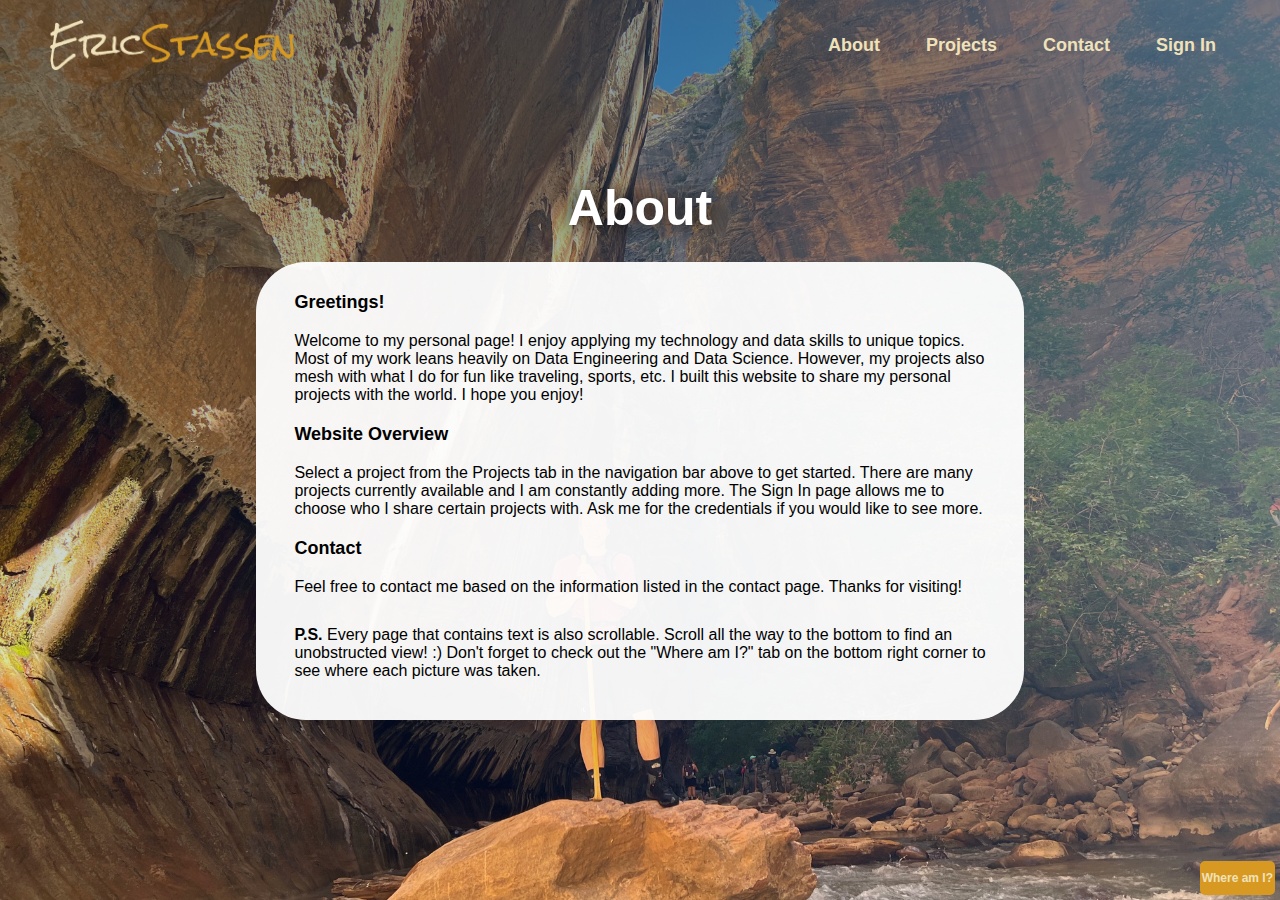
<file: about.html>
<!DOCTYPE html>
<html lang="en">
 <head>
    <title>Eric Stassen</title>
   <meta charset="UTF-8" />
   <meta http-equiv="X-UA-Compatible" content="IE=edge" />
   <meta name="viewport" content="width=device-width, initial-scale=1.0" />
   <link rel="stylesheet" href="about.css" />
   <meta name="description" content="Eric Stassen's Personal Page">
   <link rel="icon" href="img/e-s-high-resolution-color-logo.png">
 </head>
 <body>
    <nav class="navbar">
        <!-- LOGO -->
        <div class="logo">
           <a href="index.html">
               <img class="logo" src="img/eric-stassen-high-resolution-logo-color-on-transparent-background-name.png">
           </a>
       </div>
        <!-- NAVIGATION MENU -->
        <ul class="nav-links">
          <!-- USING CHECKBOX HACK -->
          <input type="checkbox" id="checkbox_toggle" />
          <label for="checkbox_toggle" class="hamburger">&#9776;</label>
          <!-- NAVIGATION MENUS -->
          <div class="menu">
            <li><a href="about.html">About</a></li>
            <li><a href="projects.html">Projects</a></li>
            <!-- <li class="projects">
              <input type="checkbox" id="checkbox_toggle_projects" />
               <label for="checkbox_toggle_projects" class="checkbox_projects">Projects</label>
              <ul class="dropdown">
                <li><a href="ericstassen.html">EricStassen.com</a></li>
              </ul>
            </li> -->
            <li><a href="contact.html">Contact</a></li>
            <li><a href="signin.html">Sign In</a></li>
          </div>
        </ul>
      </nav>

   <section class="about">
    
    <div class="non_photo">
      <h1>
        About
    </h1>
      <div class="text">
      <h2>
        Greetings!
    </h2>
      <p> 
          Welcome to my personal page!
          I enjoy applying my technology and data skills to unique topics.
          Most of my work leans heavily on Data Engineering and Data Science.
          However, my projects also mesh with what I do for fun like traveling, sports, etc.
          I built this website to share my personal projects with the world.
          I hope you enjoy!
      </p>
      <h2>
        Website Overview
    </h2>
      <p>
          Select a project from the Projects tab in the navigation bar above to get started.
          There are many projects currently available and I am constantly adding more.
          The Sign In page allows me to choose who I share certain projects with.
          Ask me for the credentials if you would like to see more.
      </p>
      <h2>
        Contact
    </h2>
      <p>
          Feel free to contact me based on the information listed in the contact page. Thanks for visiting!
      </p>
      <p>
        <b>P.S.</b> Every page that contains text is also scrollable. Scroll all the way to the bottom to find an unobstructed view! :)
        Don't forget to check out the "Where am I?" tab on the bottom right corner to see where each picture was taken. 
    </p>
  </div>
  </div>
  <div class="photo">

    </div>
    <div class="location">
      <a target="_blank" rel="noopener noreferrer"  href="https://en.wikipedia.org/wiki/Zion_National_Park">Where am I?</a>
    </div>
    </section>
 </body>
</html>
</file>
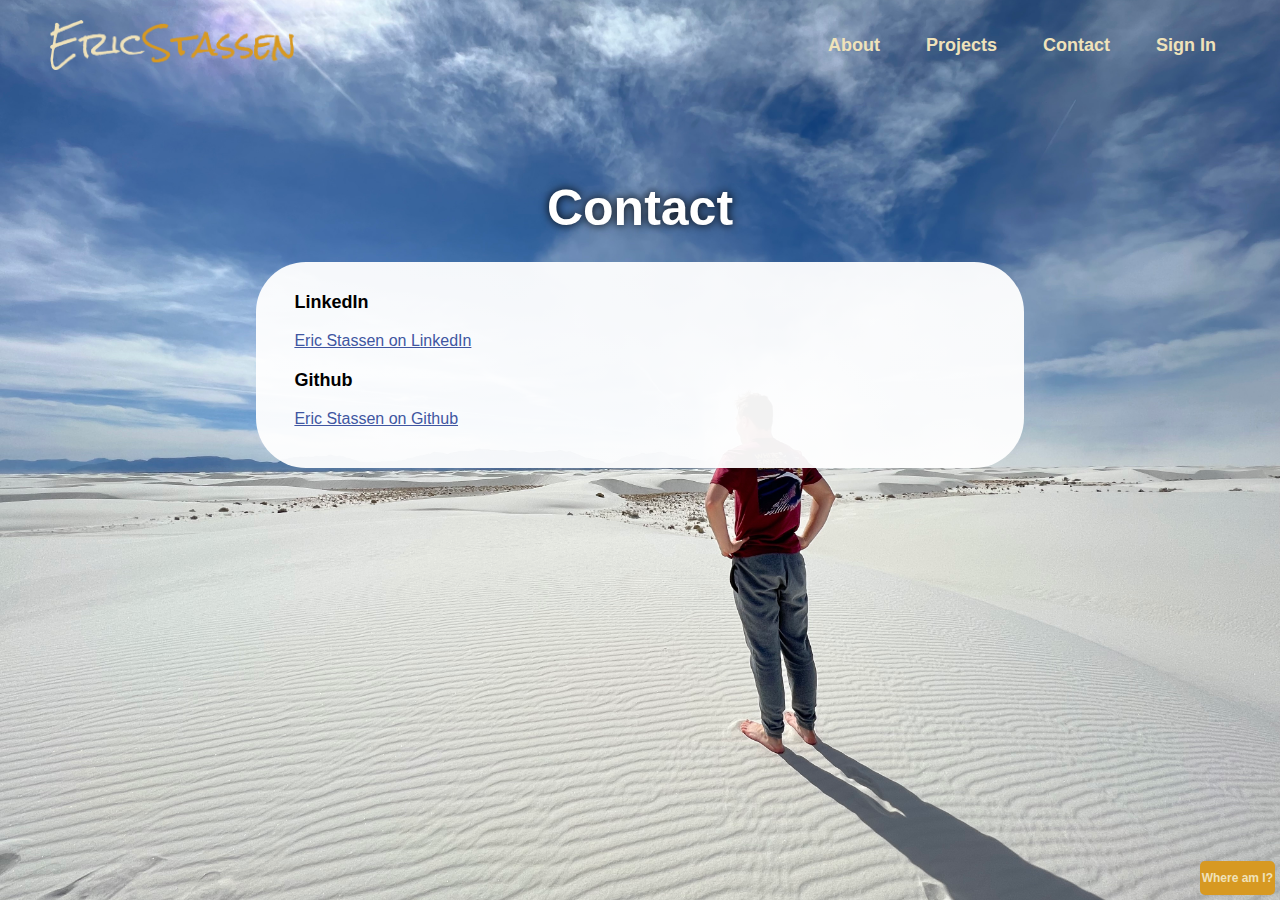
<file: contact.html>
<!DOCTYPE html>
<html lang="en">
 <head>
    <title>Eric Stassen</title>
   <meta charset="UTF-8" />
   <meta http-equiv="X-UA-Compatible" content="IE=edge" />
   <meta name="viewport" content="width=device-width, initial-scale=1.0" />
   <link rel="stylesheet" href="contact.css" />
   <meta name="description" content="Eric Stassen's Personal Page">
   <link rel="icon" href="img/e-s-high-resolution-color-logo.png">
 </head>
 <body>
    <nav class="navbar">
        <!-- LOGO -->
        <div class="logo">
           <a href="index.html">
               <img class="logo" src="img/eric-stassen-high-resolution-logo-color-on-transparent-background-name.png">
           </a>
       </div>
        <!-- NAVIGATION MENU -->
        <ul class="nav-links">
          <!-- USING CHECKBOX HACK -->
          <input type="checkbox" id="checkbox_toggle" />
          <label for="checkbox_toggle" class="hamburger">&#9776;</label>
          <!-- NAVIGATION MENUS -->
          <div class="menu">
            <li><a href="about.html">About</a></li>
            <li><a href="projects.html">Projects</a></li>
            <!-- <li class="projects">
              <input type="checkbox" id="checkbox_toggle_projects" />
               <label for="checkbox_toggle_projects" class="checkbox_projects">Projects</label>
              <ul class="dropdown">
                <li><a href="ericstassen.html">EricStassen.com</a></li>
              </ul>
            </li> -->
            <li><a href="contact.html">Contact</a></li>
            <li><a href="signin.html">Sign In</a></li>
          </div>
        </ul>
      </nav>

      <section class="contact">
    
        <div class="non_photo">
          <h1>
            Contact
        </h1>
          <div class="text">
          <h2>
            LinkedIn
        </h2>
          <p>
            <a target="_blank" rel="noopener noreferrer" href="https://www.linkedin.com/in/eric-stassen1/">Eric Stassen on LinkedIn</a>
          </p>
          <h2>
            Github
        </h2>
          <p>
            <a target="_blank" rel="noopener noreferrer" href="https://github.com/EJstass">Eric Stassen on Github</a>
          </p>
      </div>
      </div>
      <div class="photo">
    
        </div>
        <div class="location">
          <a target="_blank" rel="noopener noreferrer" href="https://en.wikipedia.org/wiki/White_Sands_National_Park">Where am I?</a>
        </div>
        </section>

 </body>
</html>
</file>
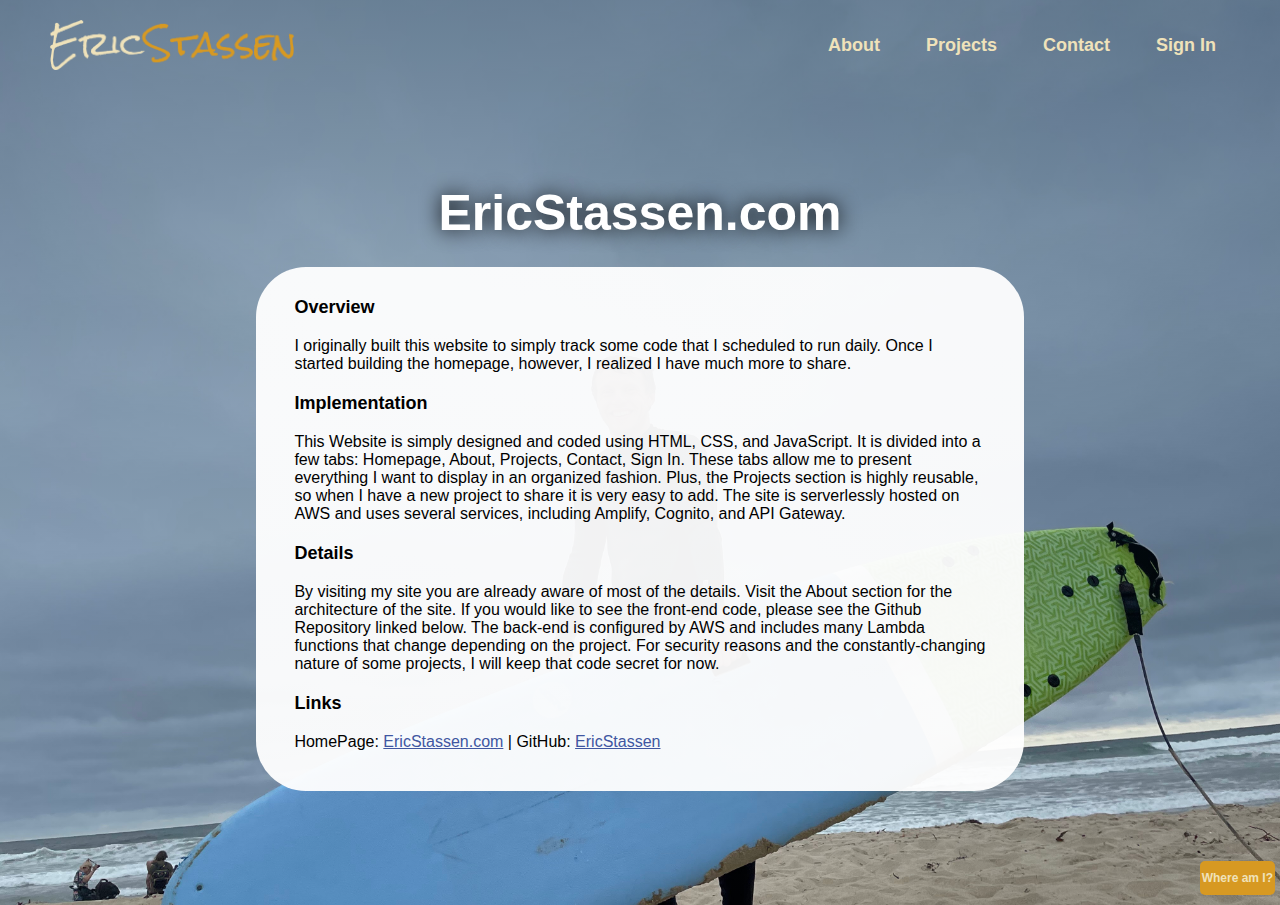
<file: ericstassen.html>
<!DOCTYPE html>
<html lang="en">
 <head>
    <title>Eric Stassen</title>
   <meta charset="UTF-8" />
   <meta http-equiv="X-UA-Compatible" content="IE=edge" />
   <meta name="viewport" content="width=device-width, initial-scale=1.0" />
   <link rel="stylesheet" href="ericstassen.css" />
   <meta name="description" content="Eric Stassen's Personal Page">
   <link rel="icon" href="img/e-s-high-resolution-color-logo.png">
 </head>
 <body>
    <nav class="navbar">
        <!-- LOGO -->
        <div class="logo">
           <a href="index.html">
               <img class="logo" src="img/eric-stassen-high-resolution-logo-color-on-transparent-background-name.png">
           </a>
       </div>
        <!-- NAVIGATION MENU -->
        <ul class="nav-links">
          <!-- USING CHECKBOX HACK -->
          <input type="checkbox" id="checkbox_toggle" />
          <label for="checkbox_toggle" class="hamburger">&#9776;</label>
          <!-- NAVIGATION MENUS -->
          <div class="menu">
            <li><a href="about.html">About</a></li>
            <li><a href="projects.html">Projects</a></li>
            <!-- <li class="projects">
              <input type="checkbox" id="checkbox_toggle_projects" />
               <label for="checkbox_toggle_projects" class="checkbox_projects">Projects</label>
              <ul class="dropdown">
                <li><a href="ericstassen.html">EricStassen.com</a></li>
              </ul>
            </li> -->
            <li><a href="contact.html">Contact</a></li>
            <li><a href="signin.html">Sign In</a></li>
          </div>
        </ul>
      </nav>

      <section class="first_section">
    
        <div class="non_photo">
          <h1>
            EricStassen.com
        </h1>
          <div class="text">
          <h2>
            Overview
        </h2>
          <p>
            I originally built this website to simply track some code that I scheduled to run daily.
            Once I started building the homepage, however, I realized I have much more to share.

          </p>
          <h2>
            Implementation
        </h2>
          <p>
            This Website is simply designed and coded using HTML, CSS, and JavaScript.
            It is divided into a few tabs: Homepage, About, Projects, Contact, Sign In.
            These tabs allow me to present everything I want to display in an organized fashion.
            Plus, the Projects section is highly reusable, so when I have a new project to share it is very easy to add.
            The site is serverlessly hosted on AWS and uses several services, including Amplify, Cognito, and API Gateway.
          </p>
          <h2>
            Details
        </h2>
          <p>
            By visiting my site you are already aware of most of the details. Visit the About section for the architecture of the site.
            If you would like to see the front-end code, please see the Github Repository linked below.
            The back-end is configured by AWS and includes many Lambda functions that change depending on the project. For security reasons and the constantly-changing nature of some projects, I will keep that code secret for now.
          </p>
        <h2>
            Links
        </h2>
          <p>
            HomePage: <a target="_blank" rel="noopener noreferrer" href="index.html">EricStassen.com</a>
            |
            GitHub: <a target="_blank" rel="noopener noreferrer" href="https://github.com/EJstass/ericstassen.com/tree/main">EricStassen</a>    
          </p>

      </div>
      </div>
      <div class="photo">
    
        </div>
        <div class="location">
          <a target="_blank" rel="noopener noreferrer"  href="https://en.wikipedia.org/wiki/Pacific_Beach,_San_Diego">Where am I?</a>
        </div>
        </section>


 </body>
</html>
</file>
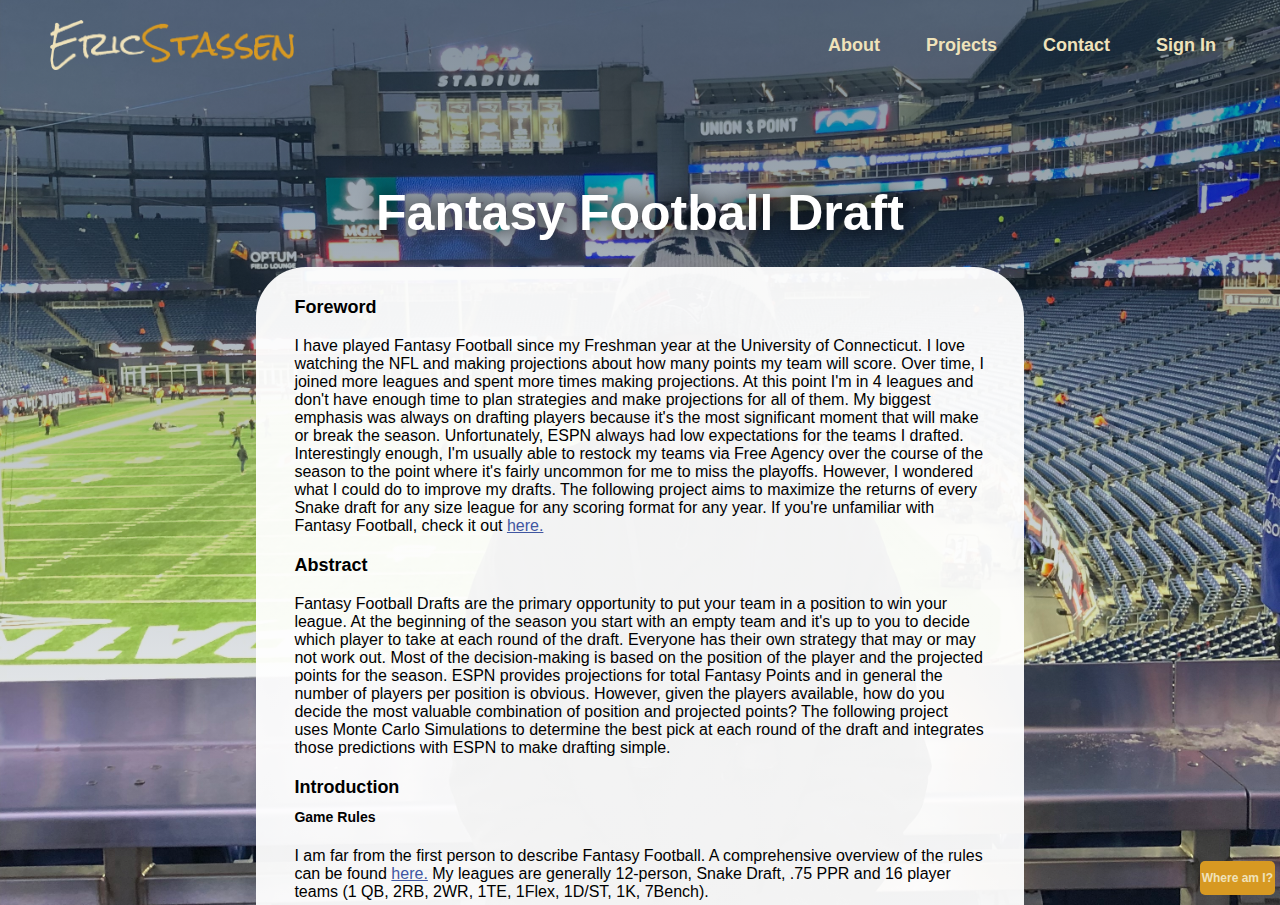
<file: fantasyfootballdraft.html>
<!DOCTYPE html>
<html lang="en">
 <head>
    <title>Eric Stassen</title>
   <meta charset="UTF-8" />
   <meta http-equiv="X-UA-Compatible" content="IE=edge" />
   <meta name="viewport" content="width=device-width, initial-scale=1.0" />
   <link rel="stylesheet" href="fantasyfootballdraft.css" />
   <meta name="description" content="Eric Stassen's Fantasy Football Draft">
   <link rel="icon" href="img/e-s-high-resolution-color-logo.png">
 </head>
 <body>
    <nav class="navbar">
        <!-- LOGO -->
        <div class="logo">
           <a href="index.html">
               <img class="logo" src="img/eric-stassen-high-resolution-logo-color-on-transparent-background-name.png">
           </a>
       </div>
        <!-- NAVIGATION MENU -->
        <ul class="nav-links">
          <!-- USING CHECKBOX HACK -->
          <input type="checkbox" id="checkbox_toggle" />
          <label for="checkbox_toggle" class="hamburger">&#9776;</label>
          <!-- NAVIGATION MENUS -->
          <div class="menu">
            <li><a href="about.html">About</a></li>
            <li><a href="projects.html">Projects</a></li>
            <!-- <li class="projects">
              <input type="checkbox" id="checkbox_toggle_projects" />
               <label for="checkbox_toggle_projects" class="checkbox_projects">Projects</label>
              <ul class="dropdown">
                <li><a href="ericstassen.html">EricStassen.com</a></li>
              </ul>
            </li> -->
            <li><a href="contact.html">Contact</a></li>
            <li><a href="signin.html">Sign In</a></li>
          </div>
        </ul>
      </nav>

      <section class="first_section">
    
        <div class="non_photo">
          <h1>
            Fantasy Football Draft
        </h1>
          <div class="text">
          <h2>
            Foreword
        </h2>
          <p>
            I have played Fantasy Football since my Freshman year at the University of Connecticut.
            I love watching the NFL and making projections about how many points my team will score.
            Over time, I joined more leagues and spent more times making projections.
            At this point I'm in 4 leagues and don't have enough time to plan strategies and make projections for all of them.
            My biggest emphasis was always on drafting players because it's the most significant moment that will make or break the season.
            Unfortunately, ESPN always had low expectations for the teams I drafted.
            Interestingly enough, I'm usually able to restock my teams via Free Agency over the course of the season to the point where it's fairly uncommon for me to miss the playoffs.
            However, I wondered what I could do to improve my drafts.
            The following project aims to maximize the returns of every Snake draft for any size league for any scoring format for any year.
            If you're unfamiliar with Fantasy Football, check it out <a target="_blank" rel="noopener noreferrer" href="https://www.espn.com/fantasy/football/story/_/page/nfldk2k14intro/first-timer-guide">here.</a>
          </p>
        <h2>
            Abstract
        </h2>
          <p>
            Fantasy Football Drafts are the primary opportunity to put your team in a position to win your league.
            At the beginning of the season you start with an empty team and it's up to you to decide which player to take at each round of the draft.
            Everyone has their own strategy that may or may not work out.
            Most of the decision-making is based on the position of the player and the projected points for the season.
            ESPN provides projections for total Fantasy Points and in general the number of players per position is obvious.
            However, given the players available, how do you decide the most valuable combination of position and projected points?
            The following project uses Monte Carlo Simulations to determine the best pick at each round of the draft and integrates those predictions with ESPN to make drafting simple.
          </p>
        <h2>
            Introduction
        </h2>
          <h3>
            Game Rules
          </h3>
          <p>
            I am far from the first person to describe Fantasy Football.
            A comprehensive overview of the rules can be found  <a target="_blank" rel="noopener noreferrer" href="https://www.espn.com/fantasy/football/story/_/page/nfldk2k14intro/first-timer-guide">here.</a>
            My leagues are generally 12-person, Snake Draft, .75 PPR and 16 player teams (1 QB, 2RB, 2WR, 1TE, 1Flex, 1D/ST, 1K, 7Bench).
            </p>
          <h3>
          <h3>
            Data Collection
          </h3>
            <p>
              Prior to every draft, ESPN allows you to view/edit the predraft rankings.
              The rankings are a goldmine for drafting data because it easily outlines every player's team, position, and projected fantasy points.
              ESPN projects each player's fantasy points for you and constantly updates them based on what's happening in the NFL.
              To collect this data, you simply need to scrape it off the website.
            </p>
        <h2>
            Preliminary Works
        </h2>
        <h3>
          Monte Carlo Simulations
        </h3>
            <p>
              The Monte Carlo Method is a technique that use simulations of a scenario to determine the possible outcomes.
              For example in a draft setting, Monte Carlo Simulations can find all the possible picks by each team.
              Based on all the possible picks, it can determine the best pick based on the current conditions of the draft.
              Obviously this can be very useful in a Fantasy Football draft setting.
              Fortunately, I was able to find this <a target="_blank" rel="noopener noreferrer" href="https://towardsdatascience.com/using-monte-carlo-tree-search-for-your-fantasy-football-draft-6509b78a1c20">post</a> by <a target="_blank" rel="noopener noreferrer" href="https://medium.com/@ykeuter?source=post_page-----6509b78a1c20--------------------------------">Yvo Keuter</a>.
              Yvo built a pipeline that will draft via Monte Carlo for every team in the league.
            </p>
        <h2>
            Experiments
        </h2>
        <h3>
          ESPN Integration
        </h3>
        <p>
          Yvo wrote code that was in excellent condition for me apply to any ESPN draft.
          I only had to adjust it pull data from the ESPN pre-draft rankings, adjust the to only use Monte Carlo Simulations for one team, and monitor the picks from other teams.
          I managed to connect to ESPN using Selenium and BeautifulSoup in Python. 
          This solution was ideal because I didn't have to constantly connect to ESPN with an API and Selenium would open a browser for me to interact with in real-time.
          The final code has been posted to my Github <a target="_blank" rel="noopener noreferrer" href="https://github.com/EJstass/fantasyfootballdraft">here</a>.
        </p>
        <h3>
          Outcome
        </h3>
        <p>
          I connected to several ESPN Mock Drafts to test out the effectiveness of the draft choices.
          Check out the Youtube video below that demos one of those Mock drafts.
          As you can see at the end of the video, my team had the highest projected fantasy points.
          <div id="youtube_iframe">
            <iframe src="https://www.youtube.com/embed/q53NkWhQLT8?si=58otnRtFJUiPTlzD" title="YouTube video player" frameborder="0" allow="accelerometer; autoplay; clipboard-write; encrypted-media; gyroscope; picture-in-picture; web-share" allowfullscreen>
  
            </iframe>
            </div>
        </p>
        <h2>
            Conclusion
        </h2>
          <p>
            As shown in the video, the implementation is very smooth and concise.
            The recommendations from the algorithm are determined automatically and they can help you pick a team that has above average projected Fantasy points.
            The remaining question is whether high projected fantasy point totals actually help you win.
          </p>
          <p>
            Let's see how this season goes!
          </p>
        <h2>
            Citations
        </h2>
          <p>
            Yvo Keuter: <a target="_blank" rel="noopener noreferrer" href="https://towardsdatascience.com/using-monte-carlo-tree-search-for-your-fantasy-football-draft-6509b78a1c20">Post</a> 
          </p>
        <h2>
            My Links
        </h2>
          <p>
            GitHub: <a target="_blank" rel="noopener noreferrer" href="https://github.com/EJstass/fantasyfootballdraft">fantasyfootballdraft</a>
          </p>

      </div>
      </div>
      <div class="photo">
    
        </div>
        <div class="location">
          <a target="_blank" rel="noopener noreferrer"  href="https://www.patriots.com/">Where am I?</a>
        </div>
        </section>


 </body>
</html>
</file>
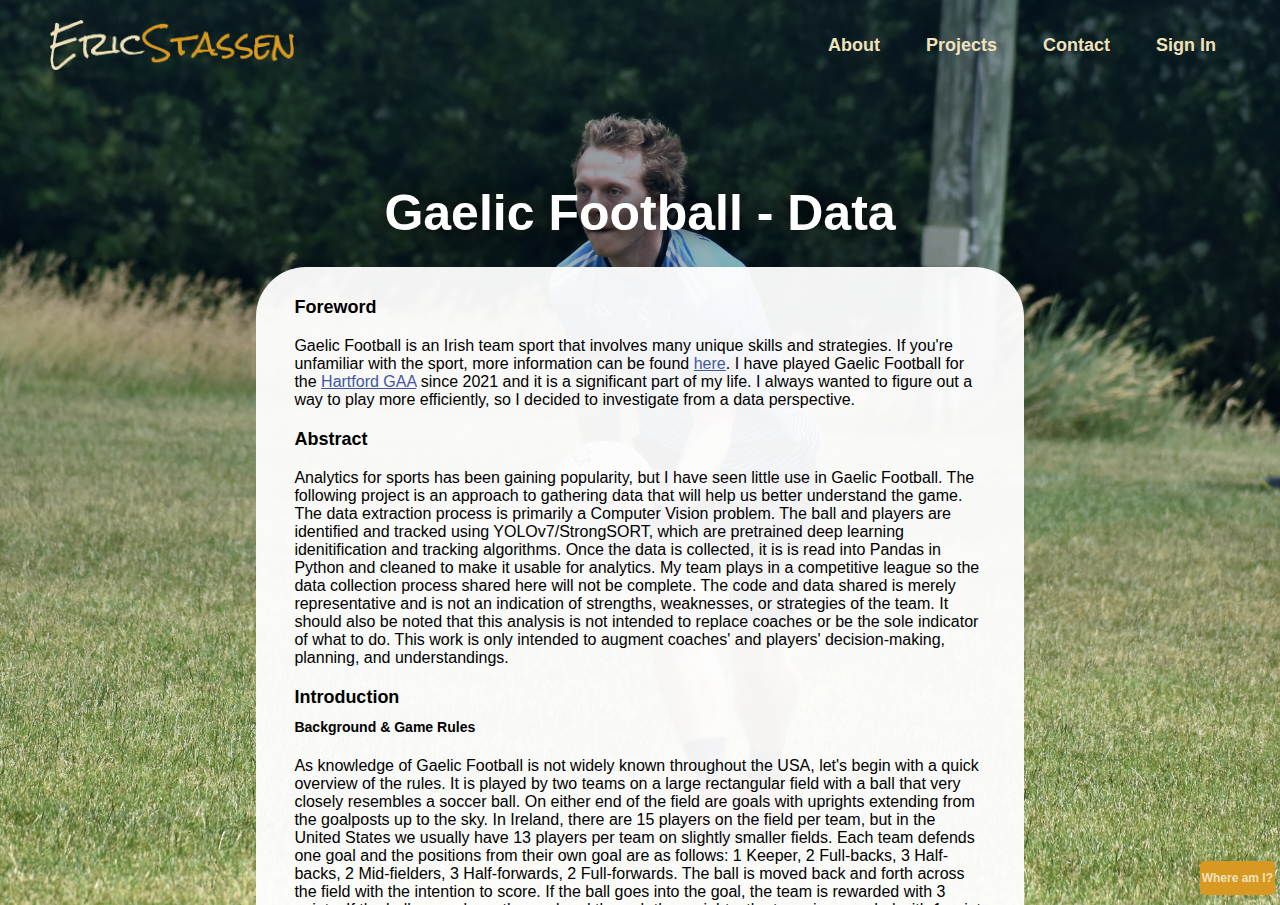
<file: gaelicfootballdata.html>
<!DOCTYPE html>
<html lang="en">
 <head>
    <title>Eric Stassen</title>
   <meta charset="UTF-8" />
   <meta http-equiv="X-UA-Compatible" content="IE=edge" />
   <meta name="viewport" content="width=device-width, initial-scale=1.0" />
   <link rel="stylesheet" href="gaelicfootballdata.css" />
   <meta name="description" content="Eric Stassen's Gaelic Football Analytics">
   <link rel="icon" href="img/e-s-high-resolution-color-logo.png">
 </head>
 <body>
    <nav class="navbar">
        <!-- LOGO -->
        <div class="logo">
           <a href="index.html">
               <img class="logo" src="img/eric-stassen-high-resolution-logo-color-on-transparent-background-name.png">
           </a>
       </div>
        <!-- NAVIGATION MENU -->
        <ul class="nav-links">
          <!-- USING CHECKBOX HACK -->
          <input type="checkbox" id="checkbox_toggle" />
          <label for="checkbox_toggle" class="hamburger">&#9776;</label>
          <!-- NAVIGATION MENUS -->
          <div class="menu">
            <li><a href="about.html">About</a></li>
            <li><a href="projects.html">Projects</a></li>
            <!-- <li class="projects">
              <input type="checkbox" id="checkbox_toggle_projects" />
               <label for="checkbox_toggle_projects" class="checkbox_projects">Projects</label>
              <ul class="dropdown">
                <li><a href="ericstassen.html">EricStassen.com</a></li>
              </ul>
            </li> -->
            <li><a href="contact.html">Contact</a></li>
            <li><a href="signin.html">Sign In</a></li>
          </div>
        </ul>
      </nav>

      <section class="first_section">
    
        <div class="non_photo">
          <h1>
            Gaelic Football - Data
        </h1>
          <div class="text">
        <h2>
            Foreword
        </h2>
          <p>
            Gaelic Football is an Irish team sport that involves many unique skills and strategies.
            If you're unfamiliar with the sport, more information can be found <a target="_blank" rel="noopener noreferrer" href="https://en.wikipedia.org/wiki/Gaelic_football">here</a>.  
            I have played Gaelic Football for the <a target="_blank" rel="noopener noreferrer"  href="https://www.hartfordgaa.com/">Hartford GAA</a> since 2021 and it is a significant part of my life.
            I always wanted to figure out a way to play more efficiently, so I decided to investigate from a data perspective.
          <!-- </p>
          <p> -->
            <!-- This is part one of a two-part analysis. -->
            <!-- Part one covers data collection and basic calculations.
            Part two covers analytics and how we approach improving our team's efficiency. -->
            <!-- I also play Hurling, check it out <a href="hurlingdata.html">here</a>. -->
          </p>
        <h2>
            Abstract
        </h2>
          <p>
            Analytics for sports has been gaining popularity, but I have seen little use in Gaelic Football.
            
            The following project is an approach to gathering data that will help us better understand the game.
            The data extraction process is primarily a Computer Vision problem.
            The ball and players are identified and tracked using YOLOv7/StrongSORT, which are pretrained deep learning idenitification and tracking algorithms.
            Once the data is collected, it is is read into Pandas in Python and cleaned to make it usable for analytics.
            <!-- The insights are only as powerful as the data, however, so the strategies are only relevant to the players and teams studied. -->
            My team plays in a competitive league so the data collection process shared here will not be complete.
            The code and data shared is merely representative and is not an indication of strengths, weaknesses, or strategies of the team.
            It should also be noted that this analysis is not intended to replace coaches or be the sole indicator of what to do.
            This work is only intended to augment coaches' and players' decision-making, planning, and understandings.
          </p>
        <h2>
            Introduction
        </h2>
          <h3>
            Background & Game Rules
          </h3>
          <p>
            As knowledge of Gaelic Football is not widely known throughout the USA, let's begin with a quick overview of the rules.
            It is played by two teams on a large rectangular field with a ball that very closely resembles a soccer ball.
            On either end of the field are goals with uprights extending from the goalposts up to the sky.
            In Ireland, there are 15 players on the field per team, but in the United States we usually have 13 players per team on slightly smaller fields.
            Each team defends one goal and the positions from their own goal are as follows: 1 Keeper, 2 Full-backs, 3 Half-backs, 2 Mid-fielders, 3 Half-forwards, 2 Full-forwards.
            The ball is moved back and forth across the field with the intention to score.
            If the ball goes into the goal, the team is rewarded with 3 points.
            If the ball goes above the goal and through the uprights, the team is rewarded with 1 point.
            The playing rules are described by the <a target="_blank" rel="noopener noreferrer"  href="https://www.gaa.ie/">GAA</a> as follows: 
            </p>
            <p style="margin-left: 10%; margin-right: 10%;"><i>The ball can be carried in the hand for a distance of four steps and can be kicked or "hand-passed", a striking motion with the hand or fist.
              After every four steps the ball must be either bounced or "solo-ed", an action of dropping the ball onto the foot and kicking it back into the hand.
              You may not bounce the ball twice in a row.
              Players may contest for the ball by playing it with the hand or by shoulder charging an opponent side-to-side.
            </i></p>
            <p>
              Gaelic Football is played in several leagues across the world.
              The Hartford GAA is part of the <a target="_blank" rel="noopener noreferrer"  href="https://usgaa.org/">USGAA</a> and plays in the Northeast division at the Junior C level.
              All of the following work will reflect the rules and game styles of the Hartford GAA, but the same analyzation techniques could be applied to other teams in different situations.
            </p>
          <h3>
              Analytical Applications
          </h3>
          <p>
            Analytics are intended to help guide improvements.
            Individual players can improve by practicing all of the skills needed, including fitness, passing, shooting, tackling, etc.
            Teams can improve by practicing strategies and situational planning.
            Analytics can help players improve by identifying strengths/weaknesses and revealing the best technique.
            For example, by developing a point conversion heat-map, we might identify that point shooting is a weakness for a certain player.
            That player can improve by practicing point shots from specific areas in addition to analyzing technique.
            Similarly, analytics can improve team performance by identifying strengths/weaknesses of collective players and determining the strategy that is most likely to result in a win.
            For example, analytics could help determine what a player should do when they have the ball in a certain part of the field.
            The team can determine whether there is a higher likelihood of scoring by kicking long passing or relying entirely on short hand passes.
            There are many opportunities to gain insights at any level of the game, but it is all dependent on the data we can collect.
          </p>
          
          <h3>
            Data Collection
          </h3>
            <p>
              Sports Analysis is only as powerful as the data available.
              In a sport like Gaelic Football, there is a significant amount of data to collect.
              Traditional data collection involves manually recording every action.
              Unfortunately, Gaelic Football could have 30 players on the field plus a fast moving ball, which makes manual data collection an arduous task.
              Additionally, there are countless data features we could collect.
              Therefore, we must narrow down the features collected and attempt to optimize the collection to be as fast as possible.
              We decided the most important features at each time interval are the 2D location of the ball, the 2D location of each player, and the action.
              Future enhancements could include countless other features, like player posture or adding the 3rd dimension.
            </p>
            <p>The features selected allow us to streamline the data collection process.
              One aerial camera can record 2D ball/player locations in addition to the actions on the field.
              Once the game is completed, we use Python to extract each data point.
              The idea is to allow Python to extract the data so we don't have to manually record everything.
            </p>
        <h2>
            Related Works
        </h2>
        <h3>
          Data Collection
        </h3>
          <p>
            Using Python to extract data is a Computer Vision use-case that builds off of prior work.
            Digital videos are series of images, which are each made up of pixels.
            Python must scan every pixel in every image to identify objects and then track objects from one image to another.
            This is no easy task.
            To accomplish this, we use a combination of opencv-python and YOLOv7/StrongSORT.
          </p>
          <p>The <a target="_blank" rel="noopener noreferrer"  href="https://opencv.org/">OpenCv</a> Python library allows users to interact with videos and images.
            It provides built-in functionality to quickly read/edit/create images and videos.
            Examples of the functionality include: showing only certain color pixels, finding object contours, changing the perspective of an image, etc.
            This library is the basis for most computer vision tasks.
          </p>
          <p><a target="_blank" rel="noopener noreferrer"  href="https://arxiv.org/abs/2207.02696">YOLOv7</a> is a pre-trained deep learning computer vision model.
            The <a target="_blank" rel="noopener noreferrer"  href="https://arxiv.org/abs/1506.02640">YOLO</a> (You Only Look Once) models are a series of incrementally improved models that were trained to identify objects in the <a target="_blank" rel="noopener noreferrer"  href="https://cocodataset.org/#home">COCO</a> dataset.
            The COCO (Common Objects in Context) dataset contains pre-segmented images of nearly 100 common objects, for example: people, umbrellas, ties, sandwich, sports balls, kites, scissors, etc.
            The YOLO models use Convolutional Neural Network Architectures to learn to identify the objects in COCO's images.
            YOLOv7 was released in July 2022 and provided the capability to identify objects in images faster and more accurately than any previous models.
            By using YOLO, we can detect objects (players, balls, etc.) on the field in real-time.
            This capability provides a huge boost to our data collection efficiency, but also has its limitations.
            Most significantly, the model can only identify objects that it was trained to see.
            It should be able to identify players on the field, because it was trained to see people.
            In contrast, the ball may be inconsistent because a Gaelic Football was not one of the objects that the model was trained on and a Gaelic Football is a relatively small object traveling very quickly.
            Small, faster objects are notoriously difficult to detect.
            However, new YOLO models are constantly being created, so perhaps a future version will be more capable.
            A future enhancement could also include training our own model to identify Gaelic Footballs.
          </p>
          <p><a target="_blank" rel="noopener noreferrer"  href="https://arxiv.org/abs/2202.13514">StrongSORT</a> is a Multi-Object Tracking method that was released in February 2022.
            It runs in conjunction with YOLO to identify and track unique objects throughout a video.
            An implementation of StrongSORT can be found <a target="_blank" rel="noopener noreferrer"  href="https://github.com/bharath5673/StrongSORT-YOLO">here</a>.
            The provided code can be used with only a few modifications to track players on the field.
            However, the capabilities of the Multi-Object Tracking algorithm are dependent on the quality of the video.
            If objects are too small or too blurry or moving too quickly, the algorithm may not be able to identify/track properly.
            The algorithm is also not perfect, so it might confuse objects from time to time.
          </p>
          <h3>
            Analysis Techniques
          </h3>
          <p>Sports Analytics is still relatively new, but is now far from an uncommon practice.
            It is well-known that analytics is used extensively in Baseball, Basketball, American Football, Hockey, Soccer, and Golf.
            Baseball is possibly the most famous use-case as it has been popularized in movies like Moneyball.
            Baseball fans everywhere know the basic baseball statistics like Batting Average (BA) and Expected Run Average (ERA).
            Basketball uses statistics like field goal percentages.
            American Football tracks win probability based on score, field positions, possession, etc.
            Soccer tracks where players are on the field to measure spacing.
            Hockey determines the Corsi Statistic, which is a shot differential between teams.
            Golf uses ShotLink to track the ball.
            There are so many different techniques from many different sports that range from simple to extremely complex.
            We can build off of what other sports have done to develop an analytical system unique to Gaelic Football.
          </p>
          <p>
            The one analytical technique that I have seen commonly applied to Gaelic Football is <a target="_blank" rel="noopener noreferrer"  href="https://www.hawkeyeinnovations.com/our-technology">Hawk-Eye</a>.
            Hawk-Eye is a ball tracking software that has been applied to many sports and is primarily used as an aid in officiating.
            In Gaelic Football, points are determined by umpires but there are many shots that are difficult to judge in real-time.
            In those cases Hawk-Eye can display the exact location of the ball as it passes the uprights, which helps officials make the correct calls.
            The technology to create Hawk-Eye involves several cameras and proprietary software, so it is difficult to build off their work.
            Hawk-Eye's application to officiating is also somewhat outside of the scope of what we are attempting to research.
          </p>
        <h2>
            Implementation
        </h2>
        <h3>
          Raw Data
        </h3>
        <p>
          In April of 2023, the Hartford GAA hosted a scrimmage between the Hartford Gaelic Football team and the Hartford Hurling team.
          The players on each team usually only play their chosen sport (although I'm an exception who plays both), but on this day we played both sports, one after the other.
          The final scores tend to come out somewhat lopsided because a team that plays the sport is playing a team that doesn't.
          However, it provides a great opportunity to test out skills and strategies against an unfamiliar opponent.
          It also provides a chance to fly a drone over the field to record each game.
          One short example of our game footage can be seen below:
        </p>
        <div id="youtube_iframe">
          <iframe src="https://www.youtube.com/embed/r03Vm5f3biU" title="YouTube video player" frameborder="0" allow="accelerometer; autoplay; clipboard-write; encrypted-media; gyroscope; picture-in-picture; web-share" allowfullscreen></iframe>
      </div>
        <h3>
          Data Collection
        </h3>

        <p>
          Raw video is a fantastic asset.
          It's already a step in the right direction because we can review our movements at a later point and discuss with our coaches.
          We would already be better off than most teams in our league if we stopped there.
          But why stop there when we can go further?
        </p>
        <h3>
          Player Actions
        </h3>
        <p>
          I mentioned above that data collection is a Computer Vision problem, but there are other options that should be mentioned first.
          Primarily, we want to record who does what action where and when.
          Therefore, we can watch the matches and take manual notes to record what each player is doing.
          There are apps available on iOS and Android that let you manually record game actions, which we can use either during the match or by watching the video at a later time.
          We do actively use this technique but it is spearheaded by other members of the team, so I won't go too in depth.
          Their work is extremely valuable because it can provide analytical opportunities on its own and can be joined to the data returned from the Computer Vision algorithms shown below.
        </p>
        <p>
          My approach to solve this Computer Vision problem was to leverage the available open-source techniques: YoloV7 and StrongSORT.
          YoloV7 can identify players and the ball (it was trained on COCO, which included people and sports balls).
          StrongSORT can track each of the identified objects over the many frames in the video.
          Fortunately, I was able to reuse much of the work available here: <a target="_blank" rel="noopener noreferrer"  href="https://github.com/bharath5673/StrongSORT-YOLO">StrongSORT-YOLO</a>.
          I cloned the repository, downloaded the YoloV7 model artifacts, and set up a Python environment to run everything.
          The final result was a dataset of objects and locations, available here: <a target="_blank" rel="noopener noreferrer"  href="https://github.com/EJstass/gaelicfootball-analytics/blob/main/Football_intersquad.txt">Football Movement Data</a>.
          The results were also plotted to the raw footage so we can visually see what was recorded.
        </p>
        <div id="youtube_iframe">
          <iframe src="https://www.youtube.com/embed/S2cOYojlN3Y" title="YouTube video player" frameborder="0" allow="accelerometer; autoplay; clipboard-write; encrypted-media; gyroscope; picture-in-picture; web-share" allowfullscreen>

          </iframe>
          </div>
        <h3>
          Basic Analytical Techniques
        </h3>
          <p>
           The resulting dataset is useless unless it can be translated to solve real problems.
           The first problem I wanted to solve was determining player location using longitude latitude.
           Unfortunately, the YOLO/STRONGSORT algorithms weren't perfect, so step 1 was to identify players and clean the data.
           The next step was to identify the longtiude and latitude of certain locations on the field and find the corresponding pixel coordinates in the images.
           Finally, the last step included calculating the longitude latitude of all the objects on the screen throughout the video.
           The resulting dataset covered every player's position on earth for every image in the video.
           That opens a world of possibilities...
          </p>
          <p>
            Matches are won and lost by players' actions on the field.
            Players make decisions all the time, whether they have the ball or not.
            The most common decision is where to be on the field at a certain point in time.
            Player positioning and movements are important because they affect all other decisions: passing, scoring, defense, etc.
            Therefore, my next idea was to calculate distance.
            Specifically, the distance each player is from the ball and the distance the player has moved.
            I also considered the distance each player was from the other players, but that would create an exponential number of calculations.
            Fortunately, the Haversine formula can be applied to calculate the distance between two longitude latitude locations.
            Once distance is determined, speed can be calculated by relating distance to the frame rate.
            As a result, I was able to find each player's speed in Miles per Hour.
           </p>
           <p>
            All these calculations are great, but they're useless to my teammates in table format.
            My team already enjoys watching video of us playing, so I decided the easiest option would be to simply plot all these data back to the video.
            The Python OpenCV library allows you to print text anywhere on an image based on the pixel location, which we already have from the YOLOv7/STRONGSORT algorithm.
            The result is below.
           </p>
           <div id="youtube_iframe">
            <iframe src="https://www.youtube.com/embed/1SeBJ57BcC0?si=cXmx7bHu5yGj_uXt" title="YouTube video player" frameborder="0" allow="accelerometer; autoplay; clipboard-write; encrypted-media; gyroscope; picture-in-picture; web-share" allowfullscreen>
  
            </iframe>
            </div>
        <h2>
            Conclusion & Next Steps
        </h2>
          <p>
           This data collection process opens endless opportunities for analysis.
           For example, the few calculations that were performed allow for even more data fields to be derived.
           In addition, the video can zoom out to cover the entire field which would allow us to track other aspects of the match, like score.
           Most importantly, whatever data we decide to collect, we can use it to improve our strategy.
           Models can be built to learn the most effective strategies in a match.
           We can also learn what to focus on during practice.
           Coaches can spend a lifetime learning the game and figuring out which strategies work best.
           This data collection method would empower a model to do it in a fraction of the time.
          </p>
        <h2>
            Citations
        </h2>
          <p>
            COCO Data: <a target="_blank" rel="noopener noreferrer"  href="https://cocodataset.org/#home">COCO</a> 
            <br> Github: <a target="_blank" rel="noopener noreferrer"  href="https://github.com/bharath5673/StrongSORT-YOLO">StrongSORT-YOLO</a>
            <br> Publication: <a target="_blank" rel="noopener noreferrer"  href="https://arxiv.org/abs/2202.13514">StrongSORT</a>
            <br> Publication: <a target="_blank" rel="noopener noreferrer"  href="https://arxiv.org/abs/1506.02640">YOLO</a>
            <br> Publication: <a target="_blank" rel="noopener noreferrer"  href="https://arxiv.org/abs/2207.02696">YOLOv7</a>
            <br> Python Library: <a target="_blank" rel="noopener noreferrer"  href="https://opencv.org/">OpenCv</a> 
          </p>
        <h2>
            My Links
        </h2>
          <p>
            GitHub: <a target="_blank" rel="noopener noreferrer" href="https://github.com/EJstass/gaelicfootball-analytics">Gaelic Football</a>    
          </p>

      </div>
      </div>
      <div class="photo">
    
        </div>
        <div class="location">
          <a target="_blank" rel="noopener noreferrer"  href="https://www.hartfordgaa.com/">Where am I?</a>
        </div>
        </section>


 </body>
</html>
</file>
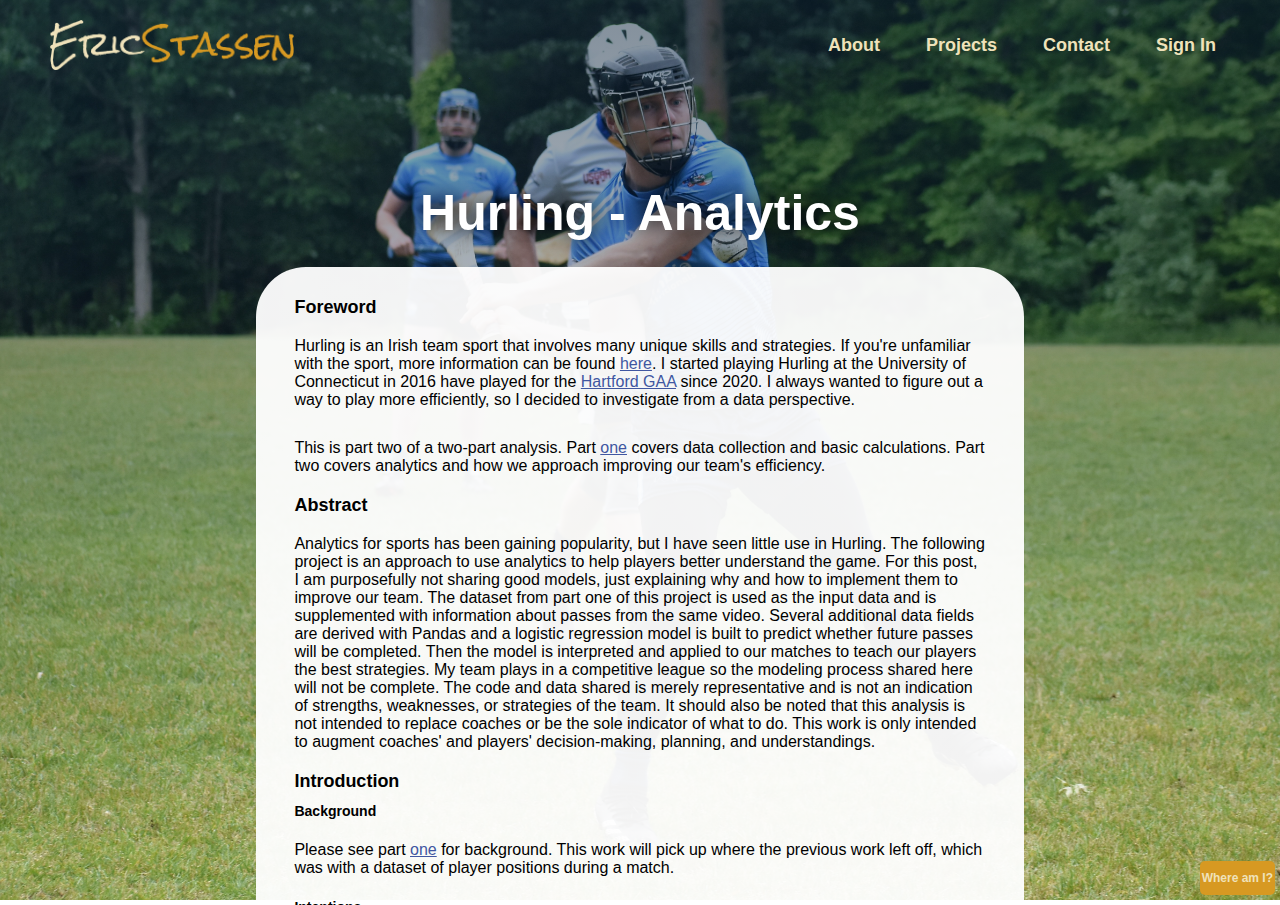
<file: hurlinganalytics.html>
<!DOCTYPE html>
<html lang="en">
 <head>
    <title>Eric Stassen</title>
   <meta charset="UTF-8" />
   <meta http-equiv="X-UA-Compatible" content="IE=edge" />
   <meta name="viewport" content="width=device-width, initial-scale=1.0" />
   <link rel="stylesheet" href="hurlinganalytics.css" />
   <meta name="description" content="Eric Stassen's Hurling Analytics">
   <link rel="icon" href="img/e-s-high-resolution-color-logo.png">
 </head>
 <body>
    <nav class="navbar">
        <!-- LOGO -->
        <div class="logo">
           <a href="index.html">
               <img class="logo" src="img/eric-stassen-high-resolution-logo-color-on-transparent-background-name.png">
           </a>
       </div>
        <!-- NAVIGATION MENU -->
        <ul class="nav-links">
          <!-- USING CHECKBOX HACK -->
          <input type="checkbox" id="checkbox_toggle" />
          <label for="checkbox_toggle" class="hamburger">&#9776;</label>
          <!-- NAVIGATION MENUS -->
          <div class="menu">
            <li><a href="about.html">About</a></li>
            <li><a href="projects.html">Projects</a></li>
            <!-- <li class="projects">
              <input type="checkbox" id="checkbox_toggle_projects" />
               <label for="checkbox_toggle_projects" class="checkbox_projects">Projects</label>
              <ul class="dropdown">
                <li><a href="ericstassen.html">EricStassen.com</a></li>
              </ul>
            </li> -->
            <li><a href="contact.html">Contact</a></li>
            <li><a href="signin.html">Sign In</a></li>
          </div>
        </ul>
      </nav>

      <section class="first_section">
    
        <div class="non_photo">
          <h1>
            Hurling - Analytics
        </h1>
          <div class="text">
          <h2>
            Foreword
        </h2>
          <p>
            Hurling is an Irish team sport that involves many unique skills and strategies. 
            If you're unfamiliar with the sport, more information can be found <a target="_blank" rel="noopener noreferrer" href="https://en.wikipedia.org/wiki/Hurling">here</a>.  
            I started playing Hurling at the University of Connecticut in 2016 have played for the <a target="_blank" rel="noopener noreferrer"  href="https://www.hartfordgaa.com/">Hartford GAA</a>  since 2020.
            I always wanted to figure out a way to play more efficiently, so I decided to investigate from a data perspective.
          </p>
          <p>
            This is part two of a two-part analysis.
            Part <a href="hurlingdata.html">one</a> covers data collection and basic calculations.
            Part two covers analytics and how we approach improving our team's efficiency.
          </p>
        <h2>
            Abstract
        </h2>
        <p>
          Analytics for sports has been gaining popularity, but I have seen little use in Hurling.
          The following project is an approach to use analytics to help players better understand the game.
          For this post, I am purposefully not sharing good models, just explaining why and how to implement them to improve our team.
          The dataset from part one of this project is used as the input data and is supplemented with information about passes from the same video.
          Several additional data fields are derived with Pandas and a logistic regression model is built to predict whether future passes will be completed.
          Then the model is interpreted and applied to our matches to teach our players the best strategies.
          My team plays in a competitive league so the modeling process shared here will not be complete.
          The code and data shared is merely representative and is not an indication of strengths, weaknesses, or strategies of the team.
          It should also be noted that this analysis is not intended to replace coaches or be the sole indicator of what to do.
          This work is only intended to augment coaches' and players' decision-making, planning, and understandings.
        </p>
        <h2>
            Introduction
        </h2>
          <h3>
            Background
          </h3>
          <p>
            Please see part <a href="hurlingdata.html">one</a> for background.
            This work will pick up where the previous work left off, which was with a dataset of player positions during a match.
          </p>
          <h3>
            Intentions
          </h3>
          <p>
            Once data is available, there are countless uses.
            However, there is a huge gap between having data and making it useful.
            First, you must have a problem to solve.
            Then, you need to solve it.
            Lastly, you need to be able to transfer the solution from a computer to players' minds while they're on the field.
            The work below provides a framework to complete those steps.
            We are a competitive team though, so I am purposefully not sharing a real solution.
          </p>
          <h3>
            Purpose
          </h3>
          <p>
            The example problem I am trying to solve is predicting whether a pass will be completed or not.
            This is useful to us because we want to avoid turnovers during games.
            Every turnover is a lost opportunity for our team to score and a new opportunity for the opposing team to score.
            Passes are something that we have control over, so we can make conscious change if necessary.
          </p>
        <h2>
            Implementation
        </h2>
        <h3>
          Raw Data
        </h3>
        <p>
          To predict pass completions, the dataset from part one needs pass information.
          Fortunately, the data is easy to manually collect.
          I simply watched the video and recorded the actions, players, and frame numbers.
          However, we need a definition of a "completed pass".
          I decided to define it as the ball reaching the intended target before being touched by the opposing team.
          The intended recipient does not need to gain possession for the pass to be considered completed.
          The purpose of this study is to make good passing decisions, so it is a good decision to pass the ball if it reaches the person you want it to reach.
          If the player receiving the pass doesn't collect the ball, that's a different skill to evaluate.
          To see the passes and my evaluation, check out the video below and the <a target="_blank" rel="noopener noreferrer" href="https://github.com/EJstass/hurling-analytics/blob/main/yolov7_sort_mot_plot_passprob.ipynb">code</a>.
        </p>
        <div id="youtube_iframe">
          <iframe src="https://www.youtube.com/embed/XkAYrqeZLiw?si=TT7-Mt5GlMuYN-2-" title="YouTube video player" frameborder="0" allow="accelerometer; autoplay; clipboard-write; encrypted-media; gyroscope; picture-in-picture; web-share" allowfullscreen></iframe>
      </div>
        <h3>
          Data Evaluation
        </h3>

        <p>
          The next step is to evaluate the data.
          The purpose of this work is a classification model, so let's check out the distribution of the target variable (each of the pass results in the video).
          True means the pass was completed.
          False means the pass was intercepted.
        </p>
        <table>  <thead>  <tr>      <th></th>     <th>Outcome</th>    </tr>  </thead>  <tbody>    <tr>      <th>True</th>      <td>10</td>    </tr>    <tr>      <th>False</th>      <td>3</td>    </tr>  </tbody></table>
        <p>
          Unfortunately, the sample size is miniscule and the distribution is severely unbalanced.
          Any models built will be poor, but let's continue anyways for the purpose of showing what's possible with more data.
        </p>
        <h3>
          Predictors
        </h3>
        <p>
          To predict pass completion, we need variables that can be judged by a player on the field in real-time.
          The general variables we tend to look for naturally are: how far away the receiving player is, how many defenders are between the passer and the receiver (which I call the number of pass interceptors), where the closest defender is relative to the receiver (distance and angle relative to the ball), the speed of the receiver, and the speed of the defender.
          Truthfully, that's a lot of variables to mentally process during the one second we take to decide whether to pass, but an analysis of these variables could tell us what to focus on.
        </p>
        <p>
          Fortunately, all of these variables are somewhat possible to judge in real-time and they're all easy to derive from the dataset we have available.
          Distance and speed were already derived in part one; they just need to be extrapolated to each player relative to each other.
          The new calculations are angle and number of pass interceptors.
        </p>
        <p>
          Angle can be calculated using the "math" library in Python which uses the coordinates of 3 points: ball, receiver, defender.
        </p>
        <p>
          In contrast, the number of pass interceptors is slightly more complicated.
          I decided to approach it as any defender who was moving fast enough to cross the projected path of the ball.
          The projected path of the ball is the line between the ball's current coordinates and the coordinates of the receiver.
          A defender can intercept the pass if they move into the path of the ball.
          The distance the defender has to travel is an orthogonal line to the path of the ball, which is calculable.
          I then assumed the ball moves at a max speed of around 40MPH and the average defender can sprint at about half that speed.
          Therefore, to determine the number of pass interceptors, I counted the number of defenders whose orthogonal line was at most half of the remaining distance of the pass.
        </p>
        <p>
          An example record of the variables and their values is below:
        </p>
        <table>  <thead>    <tr>      <th></th>      <th>Example Pass</th>    </tr>  </thead>  <tbody>    <tr>      <th>frame</th>      <td>132</td>    </tr>    <tr>      <th>passer</th>      <td>Eric</td>    </tr>    <tr>      <th>receiver</th>      <td>player5</td>    </tr>    <tr>      <th>Outcome</th>      <td>True</td>    </tr>    <tr>      <th>Name</th>      <td>player5</td>    </tr>    <tr>      <th>pass_distance</th>      <td>9.692406</td>    </tr>    <tr>      <th>nbr_of_interceptors</th>      <td>0.0</td>    </tr>    <tr>      <th>nearest_defender_dist</th>      <td>15.176655</td>    </tr>    <tr>      <th>nearest_defender_angle</th>      <td>42.959883</td>    </tr>    <tr>      <th>nearest_defender_speed</th>      <td>9.242666</td>    </tr>    <tr>      <th>nearest_defender_speed_rel</th>      <td>4.370869</td>    </tr>    <tr>      <th>receiver_speed</th>      <td>2.114606</td>    </tr>  </tbody></table>
        <p>
          At this point, it would be a good idea to evaluate the quality of these predictors relative to the target field.
          However, with the small sample size, let's jump straight into modeling.
          As discussed previously, a good model is not the purpose of this post.
        </p>
        <h3>
          Modeling #1
        </h3>
        
        <p>
          Model building is an iterative process, so this is my first very basic attempt.
          Before building the model, the dataset of passes is split into training and testing.
          Then, I used the LogisticRegression class from sklearn to model the training data.
          To evaluate the quality of the model, let's check its precision-recall for the test data.
          Unfortunately, there are only two records in the test dataset and the model predicts both incorrectly.
        </p>
        <table>  <thead>    <tr>      <th></th>      <th>False</th>      <th>True</th>      <th>accuracy</th>      <th>macro avg</th>      <th>weighted avg</th>    </tr>  </thead>  <tbody>    <tr>      <th>precision</th>      <td>0.0</td>      <td>0.0</td>      <td>0.0</td>      <td>0.0</td>      <td>0.0</td>    </tr>    <tr>      <th>recall</th>      <td>0.0</td>      <td>0.0</td>      <td>0.0</td>      <td>0.0</td>      <td>0.0</td>    </tr>    <tr>      <th>f1-score</th>      <td>0.0</td>      <td>0.0</td>      <td>0.0</td>      <td>0.0</td>      <td>0.0</td>    </tr>    <tr>      <th>support</th>      <td>1.0</td>      <td>1.0</td>      <td>0.0</td>      <td>2.0</td>      <td>2.0</td>    </tr>  </tbody></table>
        <h3>
          Modeling #2
        </h3>
        <p>
          The first model had severe limitations, so I decided to take a slightly different approach.
          My primary goal was to increase the number of records for the sake of example.
          To gain more records, I recorded success/failure for every frame of each pass (from the moment the passer hits the ball until the receiver or defenders touches it).
          That way each pass produced dozens of records and the resulting dataset contained hundreds.
          A quick look at the target field distribution:
        </p>
        <table>  <thead>    <tr>      <th></th>      <th>Outcome</th>    </tr>  </thead>  <tbody>    <tr>      <th>True</th>      <td>500</td>    </tr>    <tr>      <th>False</th>      <td>213</td>    </tr>  </tbody></table>
        <p>
          At this point a new model can be trained.
          This time, I chose to use the Logit class from the statsmodels api.
          The results of the model are below.
        </p>
        <table class="simpletable"><caption>Logit Regression Results</caption><tr>  <th>Dep. Variable:</th>        <td>Outcome</td>     <th>  No. Observations:  </th>  <td>   713</td>  </tr><tr>  <th>Model:</th>                 <td>Logit</td>      <th>  Df Residuals:      </th>  <td>   706</td>  </tr><tr>  <th>Method:</th>                 <td>MLE</td>       <th>  Df Model:          </th>  <td>     6</td>  </tr><tr>  <th>Date:</th>            <td>Sat, 30 Sep 2023</td> <th>  Pseudo R-squ.:     </th>  <td>0.2350</td>  </tr><tr>  <th>Time:</th>                <td>20:57:02</td>     <th>  Log-Likelihood:    </th> <td> -332.61</td> </tr><tr>  <th>converged:</th>             <td>True</td>       <th>  LL-Null:           </th> <td> -434.78</td> </tr><tr>  <th>Covariance Type:</th>     <td>nonrobust</td>    <th>  LLR p-value:       </th> <td>2.267e-41</td></tr></table><table class="simpletable"><tr>               <td></td>                 <th>coef</th>     <th>std err</th>      <th>z</th>      <th>P>|z|</th>  <th>[0.025</th>    <th>0.975]</th>  </tr><tr>  <th>pass_distance</th>              <td>    0.0382</td> <td>    0.006</td> <td>    6.352</td> <td> 0.000</td> <td>    0.026</td> <td>    0.050</td></tr><tr>  <th>nbr_of_interceptors</th>        <td>   -0.7854</td> <td>    0.130</td> <td>   -6.028</td> <td> 0.000</td> <td>   -1.041</td> <td>   -0.530</td></tr><tr>  <th>nearest_defender_dist</th>      <td>    0.0125</td> <td>    0.009</td> <td>    1.342</td> <td> 0.180</td> <td>   -0.006</td> <td>    0.031</td></tr><tr>  <th>nearest_defender_angle</th>     <td>    0.0017</td> <td>    0.001</td> <td>    1.922</td> <td> 0.055</td> <td>-3.36e-05</td> <td>    0.003</td></tr><tr>  <th>nearest_defender_speed</th>     <td>   -0.4726</td> <td>    0.062</td> <td>   -7.577</td> <td> 0.000</td> <td>   -0.595</td> <td>   -0.350</td></tr><tr>  <th>nearest_defender_speed_rel</th> <td>    1.2923</td> <td>    0.190</td> <td>    6.815</td> <td> 0.000</td> <td>    0.921</td> <td>    1.664</td></tr><tr>  <th>receiver_speed</th>             <td>    0.2600</td> <td>    0.049</td> <td>    5.352</td> <td> 0.000</td> <td>    0.165</td> <td>    0.355</td></tr></table> 
        <p>
          While still not a good model, this provides much more to work with.
          Let's apply it to the field!
        </p>
        <h3>
          Taking Action
        </h3>
        <p>
          Many people would struggle to find any model useful.
          All of the work completed up to this point is a waste if it can't be consumed effectively by the players on our team.
          Therefore, it needs to be presented well.
          There are two approaches I would take to communicating these results.
        </p>
        <p>
          First, the model summary statistics are very valuable to our decision-making.
          The summary shows us which predictors are most important.
          Based on P-value, we can see that the nearest defender's distance and angle from the receiver are not very important.
          In contrast pass distance, number of interceptors, nearest defender speed, nearest defender relative speed, and receiver speed are most important.
          If this was a reliable model (which it's not), we could instruct our players to only focus on what is important.
          Similarly, we should look at the coefficients of the predictors to see how to evaluate.
          For example, the pass_distance variable has a positive coefficient, which indicates that longer passes have a higher likelihood of completion.
          The number of interceptors variable has a negative coefficient, which indicates that fewer interceptors is better.
          Information like this can be translated into very simple instructions: hit the ball far where there is the fewest number of defenders in the way.
        </p>
        <p>
          Second, we can present pass completion probabilities visually in match video.
          To display pass probabilities, we only need to derive the predictors for each player on the field per frame, then run the model predictions.
          Once predictions have been established, they can be plotted to video.
          The video below shows the pass completion probabilities for every pass option.
          It clearly shows whether the pass decision was a good idea or a bad idea relative to all the other options.
        </p>
           <div id="youtube_iframe">
            <iframe src="https://www.youtube.com/embed/W4mNetyDUSI?si=VXRX5CGj46jv-4Co" title="YouTube video player" frameborder="0" allow="accelerometer; autoplay; clipboard-write; encrypted-media; gyroscope; picture-in-picture; web-share" allowfullscreen>
  
            </iframe>
            </div>
        <h2>
            Conclusion & Next Steps
        </h2>
          <p>
           This analytics approach provides endless opportunities for team improvements.
           With enough data, models can be built to examine any number of situations within a match.
           We could even build models to simulate thousands of matches to find the best strategy.
           Most importantly, this communication of the model results is an effective way for the team to learn.
           Coaches can spend a lifetime learning the game and figuring out which strategies work best.
           This analytical method would empower a coach and team to learn in a fraction of the time.
          </p>
        <h2>
        
        <h2>
            My Links
        </h2>
          <p>
            GitHub: <a target="_blank" rel="noopener noreferrer" href="https://github.com/EJstass/hurling-analytics">Hurling</a>    
          </p>

      </div>
      </div>
      <div class="photo">
    
        </div>
        <div class="location">
          <a target="_blank" rel="noopener noreferrer"  href="https://www.hartfordgaa.com/">Where am I?</a>
        </div>
        </section>


 </body>
</html>
</file>
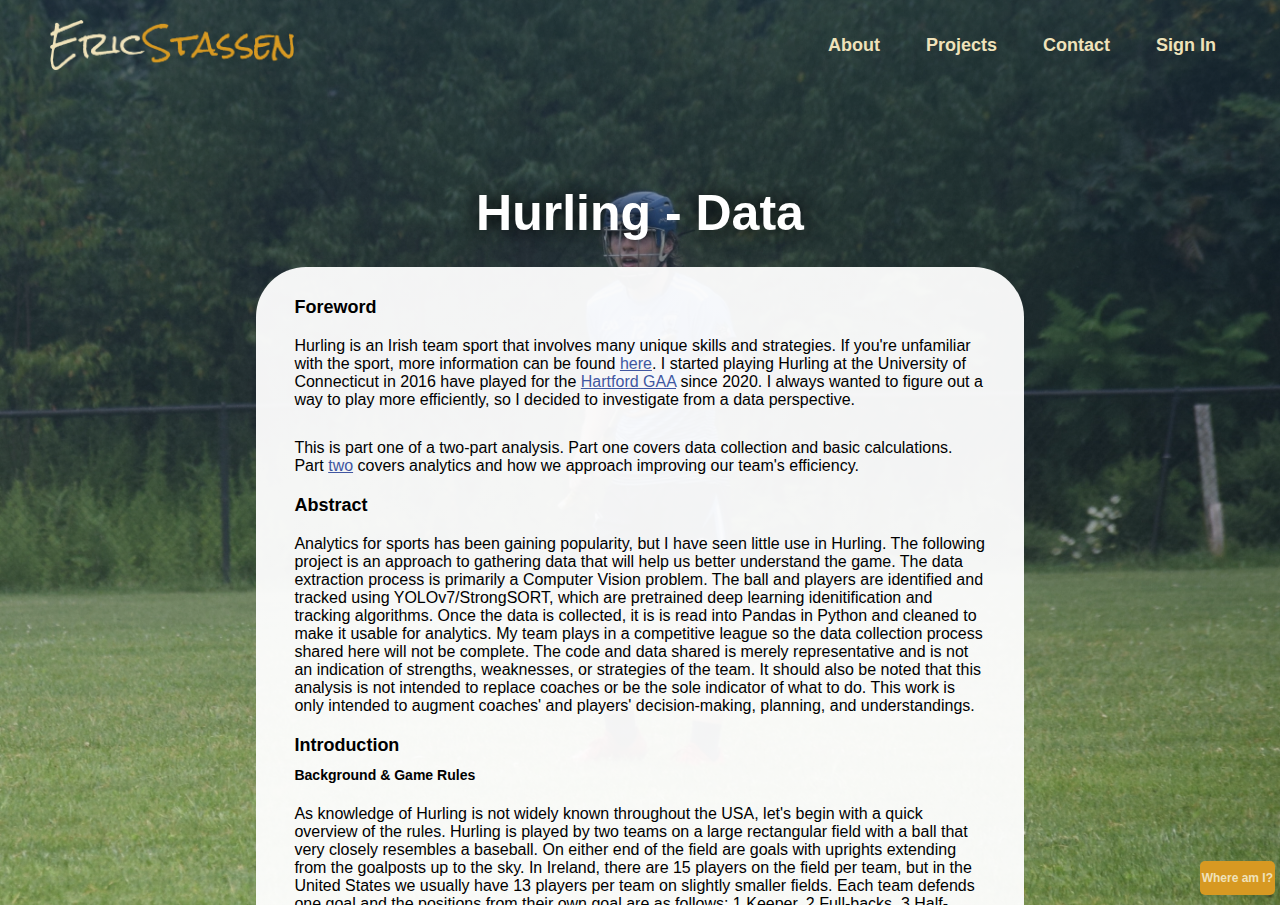
<file: hurlingdata.html>
<!DOCTYPE html>
<html lang="en">
 <head>
    <title>Eric Stassen</title>
   <meta charset="UTF-8" />
   <meta http-equiv="X-UA-Compatible" content="IE=edge" />
   <meta name="viewport" content="width=device-width, initial-scale=1.0" />
   <link rel="stylesheet" href="hurlingdata.css" />
   <meta name="description" content="Eric Stassen's Hurling Analytics">
   <link rel="icon" href="img/e-s-high-resolution-color-logo.png">
 </head>
 <body>
    <nav class="navbar">
        <!-- LOGO -->
        <div class="logo">
           <a href="index.html">
               <img class="logo" src="img/eric-stassen-high-resolution-logo-color-on-transparent-background-name.png">
           </a>
       </div>
        <!-- NAVIGATION MENU -->
        <ul class="nav-links">
          <!-- USING CHECKBOX HACK -->
          <input type="checkbox" id="checkbox_toggle" />
          <label for="checkbox_toggle" class="hamburger">&#9776;</label>
          <!-- NAVIGATION MENUS -->
          <div class="menu">
            <li><a href="about.html">About</a></li>
            <li><a href="projects.html">Projects</a></li>
            <!-- <li class="projects">
              <input type="checkbox" id="checkbox_toggle_projects" />
               <label for="checkbox_toggle_projects" class="checkbox_projects">Projects</label>
              <ul class="dropdown">
                <li><a href="ericstassen.html">EricStassen.com</a></li>
              </ul>
            </li> -->
            <li><a href="contact.html">Contact</a></li>
            <li><a href="signin.html">Sign In</a></li>
          </div>
        </ul>
      </nav>

      <section class="first_section">
    
        <div class="non_photo">
          <h1>
            Hurling - Data
        </h1>
          <div class="text">
          <h2>
            Foreword
        </h2>
          <p>
            Hurling is an Irish team sport that involves many unique skills and strategies. 
            If you're unfamiliar with the sport, more information can be found <a target="_blank" rel="noopener noreferrer" href="https://en.wikipedia.org/wiki/Hurling">here</a>.  
            I started playing Hurling at the University of Connecticut in 2016 have played for the <a target="_blank" rel="noopener noreferrer"  href="https://www.hartfordgaa.com/">Hartford GAA</a>  since 2020.
            I always wanted to figure out a way to play more efficiently, so I decided to investigate from a data perspective.
          </p>
          <p>
            This is part one of a two-part analysis.
            Part one covers data collection and basic calculations.
            Part <a href="hurlinganalytics.html">two</a> covers analytics and how we approach improving our team's efficiency.
          </p>
        <h2>
            Abstract
        </h2>
        <p>
          Analytics for sports has been gaining popularity, but I have seen little use in Hurling.
          
          The following project is an approach to gathering data that will help us better understand the game.
          The data extraction process is primarily a Computer Vision problem.
          The ball and players are identified and tracked using YOLOv7/StrongSORT, which are pretrained deep learning idenitification and tracking algorithms.
          Once the data is collected, it is is read into Pandas in Python and cleaned to make it usable for analytics.
          <!-- The insights are only as powerful as the data, however, so the strategies are only relevant to the players and teams studied. -->
          My team plays in a competitive league so the data collection process shared here will not be complete.
          The code and data shared is merely representative and is not an indication of strengths, weaknesses, or strategies of the team.
          It should also be noted that this analysis is not intended to replace coaches or be the sole indicator of what to do.
          This work is only intended to augment coaches' and players' decision-making, planning, and understandings.
        </p>
        <h2>
            Introduction
        </h2>
          <h3>
            Background & Game Rules
          </h3>
          <p>
            As knowledge of Hurling is not widely known throughout the USA, let's begin with a quick overview of the rules.
            Hurling is played by two teams on a large rectangular field with a ball that very closely resembles a baseball.
            On either end of the field are goals with uprights extending from the goalposts up to the sky.
            In Ireland, there are 15 players on the field per team, but in the United States we usually have 13 players per team on slightly smaller fields.
            Each team defends one goal and the positions from their own goal are as follows: 1 Keeper, 2 Full-backs, 3 Half-backs, 2 Mid-fielders, 3 Half-forwards, 2 Full-forwards.
            The ball is moved back and forth across the field with the intention to score.
            If the ball goes into the goal, the team is rewarded with 3 points.
            If the ball goes above the goal and through the uprights, the team is rewarded with 1 point.
            The playing rules are described by the <a target="_blank" rel="noopener noreferrer"  href="https://usgaa.org">USGAA</a> as follows: 
            </p>
            <p style="margin-left: 10%; margin-right: 10%;"><i>The objective of the game is for players to use a wooden stick called a hurley to hit a small ball called a sliotar between the opponent's goalposts either over the crossbar for one point, or under the crossbar into a net guarded by a goalkeeper for one goal, which is equivalent to three points.
              The sliotar can be caught in the hand and carried for not more than four steps, struck in the air, or struck on the ground with the hurley.
              It can be kicked, or slapped with an open hand (the hand pass) for short-range passing.
              A player who wants to carry the ball for more than four steps has to bounce or balance the sliotar on the end of the stick, and the ball can only be handled twice while in his possession.
            </i></p>
            <p>
              Hurling is played in several leagues across the world.
              The Hartford GAA is part of the <a target="_blank" rel="noopener noreferrer"  href="https://usgaa.org/">USGAA</a> and plays in the Northeast division at the Junior C level.
              All of the following work will reflect the rules and game styles of the Hartford GAA, but the same analyzation techniques could be applied to other teams in different situations.
            </p>
          <h3>
              Analytical Applications
          </h3>
          <p>
            Analytics are intended to help guide improvements.
            Individual players can improve by practicing all of the skills needed, including fitness, passing, shooting, tackling, etc.
            Teams can improve by practicing strategies and situational planning.
            Analytics can help players improve by identifying strengths/weaknesses and revealing the best technique.
            For example, by developing a point conversion heat-map, we might identify that point shooting is a weakness for a certain player.
            That player can improve by practicing point shots from specific areas in addition to analyzing technique.
            Similarly, analytics can improve team performance by identifying strengths/weaknesses of collective players and determining the strategy that is most likely to result in a win.
            For example, analytics could help determine what a player should do when they have the ball in a certain part of the field.
            The team can determine whether there is a higher likelihood of scoring by hitting long passing or relying entirely on short hand passes.
            There are many opportunities to gain insights at any level of the game, but it is all dependent on the data we can collect.
          </p>

          <h3>
            Data Collection
          </h3>
            <p>
              Sports Analysis is only as powerful as the data available.
              In a sport like Hurling, there is a significant amount of data to collect.
              Traditional data collection involves manually recording every action.
              Unfortunately, Hurling could have 30 players on the field plus a fast moving ball, which makes manual data collection an arduous task.
              Additionally, there are countless data features we could collect.
              Therefore, we must narrow down the features collected and attempt to optimize the collection to be as fast as possible.
              We decided the most important features at each time interval are the 2D location of the ball, the 2D location of each player, and the action.
              Future enhancements could include countless other features, like player posture or adding the 3rd dimension.
            </p> 
            <p>The features selected allow us to streamline the data collection process.
              One aerial camera can record 2D ball/player locations in addition to the actions on the field.
              Once the game is completed, we use Python to extract each data point.
              The idea is to allow Python to extract the data so we don't have to manually record everything.
            </p>
        <h2>
            Related Works
        </h2>
        <h3>
          Data Collection
        </h3>
          <p>
            Using Python to extract data is a Computer Vision use-case that builds off of prior work.
            Digital videos are series of images, which are each made up of pixels.
            Python must scan every pixel in every image to identify objects and then track objects from one image to another.
            This is no easy task.
            To accomplish this, we use a combination of opencv-python and YOLOv7/StrongSORT.
          </p>
          <p>The <a target="_blank" rel="noopener noreferrer"  href="https://opencv.org/">OpenCv</a> Python library allows users to interact with videos and images.
            It provides built-in functionality to quickly read/edit/create images and videos.
            Examples of the functionality include: showing only certain color pixels, finding object contours, changing the perspective of an image, etc.
            This library is the basis for most computer vision tasks.
          </p>
          <p><a target="_blank" rel="noopener noreferrer"  href="https://arxiv.org/abs/2207.02696">YOLOv7</a> is a pre-trained deep learning computer vision model.
            The <a target="_blank" rel="noopener noreferrer"  href="https://arxiv.org/abs/1506.02640">YOLO</a> (You Only Look Once) models are a series of incrementally improved models that were trained to identify objects in the <a target="_blank" rel="noopener noreferrer"  href="https://cocodataset.org/#home">COCO</a> dataset.
            The COCO (Common Objects in Context) dataset contains pre-segmented images of nearly 100 common objects, for example: people, umbrellas, ties, sandwich, sports balls, kites, scissors, etc.
            The YOLO models use Convolutional Neural Network Architectures to learn to identify the objects in COCO's images.
            YOLOv7 was released in July 2022 and provided the capability to identify objects in images faster and more accurately than any previous models.
            By using YOLO, we can detect objects (players, balls, etc.) on the field in real-time.
            This capability provides a huge boost to our data collection efficiency, but also has its limitations.
            Most significantly, the model can only identify objects that it was trained to see.
            It should be able to identify players on the field, because it was trained to see people.
            In contrast, the Sliotar may be inconsistent because it was not one of the objects that the model was trained on and it is a relatively small object that travels very quickly.
            Small, faster objects are notoriously difficult to detect.
            However, new YOLO models are constantly being created, so perhaps a future version will be more capable.
            A future enhancement could also include training our own model to identify Sliotars.
          </p>
          <p><a target="_blank" rel="noopener noreferrer"  href="https://arxiv.org/abs/2202.13514">StrongSORT</a> is a Multi-Object Tracking method that was released in February 2022.
            It runs in conjunction with YOLO to identify and track unique objects throughout a video.
            An implementation of StrongSORT can be found <a target="_blank" rel="noopener noreferrer"  href="https://github.com/bharath5673/StrongSORT-YOLO">here</a>.
            The provided code can be used with only a few modifications to track players on the field.
            However, the capabilities of the Multi-Object Tracking algorithm are dependent on the quality of the video.
            If objects are too small or too blurry or moving too quickly, the algorithm may not be able to identify/track properly.
            The algorithm is also not perfect, so it might confuse objects from time to time.
          </p>
          <h3>
            Analysis Techniques
          </h3>
          <p>Sports Analytics is still relatively new, but is now far from an uncommon practice.
            It is well-known that analytics is used extensively in Baseball, Basketball, American Football, Hockey, Soccer, and Golf.
            Baseball is possibly the most famous use-case as it has been popularized in movies like Moneyball.
            Baseball fans everywhere know the basic baseball statistics like Batting Average (BA) and Expected Run Average (ERA).
            Basketball uses statistics like field goal percentages.
            American Football tracks win probability based on score, field positions, possession, etc.
            Soccer tracks where players are on the field to measure spacing.
            Hockey determines the Corsi Statistic, which is a shot differential between teams.
            Golf uses ShotLink to track the ball.
            There are so many different techniques from many different sports that range from simple to extremely complex.
            We can build off of what other sports have done to develop an analytical system unique to Hurling.
          </p>
          <p>
            The one analytical technique that I have seen commonly applied to Hurling is <a target="_blank" rel="noopener noreferrer"  href="https://www.hawkeyeinnovations.com/our-technology">Hawk-Eye</a>.
            Hawk-Eye is a ball tracking software that has been applied to many sports and is primarily used as an aid in officiating.
            In Hurling, points are determined by umpires but there are many shots that are difficult to judge in real-time.
            In those cases Hawk-Eye can display the exact location of the ball as it passes the uprights, which helps officials make the correct calls.
            The technology to create Hawk-Eye involves several cameras and proprietary software, so it is difficult to build off their work.
            Hawk-Eye's application to officiating is also somewhat outside of the scope of what we are attempting to research.
          </p>
        <h2>
            Implementation
        </h2>
        <h3>
          Raw Data
        </h3>
        <p>
          In April of 2023, the Hartford GAA hosted a scrimmage between the Hartford Gaelic Football team and the Hartford Hurling team.
          The players on each team usually only play their chosen sport (although I'm an exception who plays both), but on this day we played both sports, one after the other.
          The final scores tend to come out somewhat lopsided because a team that plays the sport is playing a team that doesn't.
          However, it provides a great opportunity to test out skills and strategies against an unfamiliar opponent.
          It also provides a chance to fly a drone over the field to record each game.
          One short example of our game footage can be seen below:
        </p>
        <div id="youtube_iframe">
          <iframe src="https://www.youtube.com/embed/XkAYrqeZLiw?si=TT7-Mt5GlMuYN-2-" title="YouTube video player" frameborder="0" allow="accelerometer; autoplay; clipboard-write; encrypted-media; gyroscope; picture-in-picture; web-share" allowfullscreen></iframe>
      </div>
        <h3>
          Data Collection
        </h3>

        <p>
          Raw video is a fantastic asset.
          It's already a step in the right direction because we can review our movements at a later point and discuss with our coaches.
          We would already be better off than most teams in our league if we stopped there.
          But why stop there when we can go further?
        </p>
        <h3>
          Player Actions
        </h3>
        <p>
          I mentioned above that data collection is a Computer Vision problem, but there are other options that should be mentioned first.
          Primarily, we want to record who does what action where and when.
          Therefore, we can watch the matches and take manual notes to record what each player is doing.
          There are apps available on iOS and Android that let you manually record game actions, which we can use either during the match or by watching the video at a later time.
          We do actively use this technique but it is spearheaded by other members of the team, so I won't go too in depth.
          Their work is extremely valuable because it can provide analytical opportunities on its own and can be joined to the data returned from the Computer Vision algorithms shown below.
        </p>
        <p>
          My approach to solve this Computer Vision problem was to leverage the available open-source techniques: YoloV7 and StrongSORT.
          YoloV7 can identify players and the ball (it was trained on COCO, which included people and sports balls).
          StrongSORT can track each of the identified objects over the many frames in the video.
          Fortunately, I was able to reuse much of the work available here: <a target="_blank" rel="noopener noreferrer"  href="https://github.com/bharath5673/StrongSORT-YOLO">StrongSORT-YOLO</a>.
          I cloned the repository, downloaded the YoloV7 model artifacts, and set up a Python environment to run everything.
          The final result was a dataset of objects and locations, available here: <a target="_blank" rel="noopener noreferrer"  href="https://github.com/EJstass/hurling-analytics/blob/main/Hurling_intersquad_passes.txt">Hurling Movement Data</a>.
          The results were also plotted to the raw footage so we can visually see what was recorded.
        </p>
        <div id="youtube_iframe">
          <iframe src="https://www.youtube.com/embed/qDyliNUSLuc?si=BqBwAwiueZA1IvLg" title="YouTube video player" frameborder="0" allow="accelerometer; autoplay; clipboard-write; encrypted-media; gyroscope; picture-in-picture; web-share" allowfullscreen>

          </iframe>
          </div>
        <h3>
          Basic Analytical Techniques
        </h3>
          <p>
           The resulting dataset is useless unless it can be translated to solve real problems.
           The first problem I wanted to solve was determining player location using longitude latitude.
           Unfortunately, the YOLO/STRONGSORT algorithms weren't perfect, so step 1 was to identify players and clean the data.
           The next step was to identify the longtiude and latitude of certain locations on the field and find the corresponding pixel coordinates in the images.
           Finally, the last step included calculating the longitude latitude of all the objects on the screen throughout the video.
           The resulting dataset covered every player's position on earth for every image in the video.
           That opens a world of possibilities...
          </p>
          <p>
            Matches are won and lost by players' actions on the field.
            Players make decisions all the time, whether they have the ball or not.
            The most common decision is where to be on the field at a certain point in time.
            Player positioning and movements are important because they affect all other decisions: passing, scoring, defense, etc.
            Therefore, my next idea was to calculate distance.
            Specifically, the distance each player is from the ball and the distance the player has moved.
            I also considered the distance each player was from the other players, but that would create an exponential number of calculations.
            Fortunately, the Haversine formula can be applied to calculate the distance between two longitude latitude locations.
            Once distance is determined, speed can be calculated by relating distance to the frame rate.
            As a result, I was able to find each player's speed in Miles per Hour.
            The final dataset is available here: <a target="_blank" rel="noopener noreferrer"  href="https://github.com/EJstass/hurling-analytics/blob/main/Hurling_intersquad_passes_final_data.pipe">Hurling Final Data</a>.
           </p>
           <p>
            All these calculations are great, but they're useless to my teammates in table format.
            My team already enjoys watching video of us playing, so I decided the easiest option would be to simply plot all these data back to the video.
            The Python OpenCV library allows you to print text anywhere on an image based on the pixel location, which we already have from the YOLOv7/STRONGSORT algorithm.
            The result is below.
           </p>
           <div id="youtube_iframe">
            <iframe src="https://www.youtube.com/embed/IzLQWeCpWBo?si=KvCiF52UZFZJIur0" title="YouTube video player" frameborder="0" allow="accelerometer; autoplay; clipboard-write; encrypted-media; gyroscope; picture-in-picture; web-share" allowfullscreen>
  
            </iframe>
            </div>
        <h2>
            Conclusion & Next Steps
        </h2>
          <p>
           This data collection process opens endless opportunities for analysis.
           For example, the few calculations that were performed allow for even more data fields to be derived.
           In addition, the video can zoom out to cover the entire field which would allow us to track other aspects of the match, like score.
           Most importantly, whatever data we decide to collect, we can use it to improve our strategy.
           Models can be built to learn the most effective strategies in a match.
           We can also learn what to focus on during practice.
           Coaches can spend a lifetime learning the game and figuring out which strategies work best.
           This data collection method would empower a model to do it in a fraction of the time.
          </p>
        <h2>
            Citations
        </h2>
          <p>
            COCO Data: <a target="_blank" rel="noopener noreferrer"  href="https://cocodataset.org/#home">COCO</a> 
            <br> Github: <a target="_blank" rel="noopener noreferrer"  href="https://github.com/bharath5673/StrongSORT-YOLO">StrongSORT-YOLO</a>
            <br> Publication: <a target="_blank" rel="noopener noreferrer"  href="https://arxiv.org/abs/2202.13514">StrongSORT</a>
            <br> Publication: <a target="_blank" rel="noopener noreferrer"  href="https://arxiv.org/abs/1506.02640">YOLO</a>
            <br> Publication: <a target="_blank" rel="noopener noreferrer"  href="https://arxiv.org/abs/2207.02696">YOLOv7</a>
            <br> Python Library: <a target="_blank" rel="noopener noreferrer"  href="https://opencv.org/">OpenCv</a> 
          </p>
        <h2>
            My Links
        </h2>
          <p>
            GitHub: <a target="_blank" rel="noopener noreferrer" href="https://github.com/EJstass/hurling-analytics">Hurling</a>    
          </p>

      </div>
      </div>
      <div class="photo">
    
        </div>
        <div class="location">
          <a target="_blank" rel="noopener noreferrer"  href="https://www.hartfordgaa.com/">Where am I?</a>
        </div>
        </section>


 </body>
</html>
</file>
<file: about.css>
* {
    margin: 0;
    padding: 0;
    box-sizing: border-box;
   }
   html {
    height:100%;
    overflow-x: hidden; 
    overflow-y: hidden;
    min-width:350px;
   }
   body {
    height: 100%;
    width:100%;
    /* min-width:500px; */
    font:  bold 12px/30px Georgia, sans-serif;
    /* background-color:#4056a1; */
    /* background:url('img/joshua_tree.jpg'); */
    background: linear-gradient(0DEG, transparent, rgba(6, 31, 55, 0.5)), url('img/Zion.jpeg');
    /* background: url('img/joshua_tree.jpg'); */
    background-position: center;
  background-repeat: no-repeat;
  background-size: cover;
   }
   a {
    text-decoration: none;
   }
   li {
    list-style: none;
   }
   section {
    height:calc(100% - 90px);

   }
   .navbar {
    display: flex;
    align-items: center;
    justify-content: space-between;
    padding: 20px;
    background-color: transparent;
    color: #efe2ba;
    padding-right: 50px;
    padding-left: 50px;
    /* margin-bottom: 5px; */
    /* background: linear-gradient(rgba(0, 0, 0, 0.5), rgba(0, 0, 0, 0.5)); */
   }
   .nav-links a {
    color: #efe2ba;
   }
   /* LOGO */
   .logo {
    display: inline-block;
    vertical-align: top;
    font-size: 18px;
    width: auto;
    height: 50px;
    /* margin-right: 20px;
    margin-top: 0px;    /* if you want it vertically middle of the navbar. */
}
    /* NAVBAR MENU */
    .menu {
        display: flex;
        gap: 1em;
        font-size: 18px;
       }
       .menu li:hover {
        background-color: #f13c20;
        border-radius: 5px;
        transition: 0.3s ease;
        color:#efe2ba;
       }
       .menu li {
        padding: 5px 14px;
       }
       /* DROPDOWN MENU */
       .projects {
        position: relative; 
       }
       .dropdown {
        background-color: #f13c20;
        padding: 1em 0;
        position: absolute; /*WITH RESPECT TO PARENT*/
        display: none;
        border-radius: 8px;
        top: 35px;
        right: 20px;
       }
       .dropdown li + li {
        margin-top: 10px;
       }
       .dropdown li {
        padding: 0.5em 1em;
        width: 15em;
        text-align: center;
       }
       .dropdown li:hover {
        background-color: #d79922;
       }
       .projects:hover .dropdown {
        display: block;
       }
    /*RESPONSIVE NAVBAR MENU STARTS*/
    /* CHECKBOX HACK */
    input[type=checkbox]{
        display: none;
       } 
       /*HAMBURGER MENU*/
       .hamburger {
        display: none;
        font-size: 24px;
        user-select: none;
       }
       /* APPLYING MEDIA QUERIES */
       @media (max-width: 900px) { /*768px*/
       .menu { 
        display:none;
        position: absolute;
        margin-top:15px;
        background-color:#d79922;
        right: 0;
        left: 0;
        text-align: center;
        padding: 16px 0;
       }
       .menu li:hover {
        /* display: inline-block; */
        background-color:#f13c20;
        transition: 0.3s ease;
       }
       .menu li + li {
        margin-top: 12px;
       }
       input[type=checkbox]:checked ~ .menu{
        display: block;
       }
       .hamburger {
        display: block;
       }
       .dropdown {
        /* left: auto;
        right:auto; */
        top: 30px;
        transform: translateX(35%);
        right:calc(100% - 175px);
       }
       /* .dropdown li:hover {
        background-color: #f13c20;
       } */
       }
    
       /* Responsive Projects */
    input[type=checkbox]{
        display: none;
       } 
       /*HAMBURGER MENU*/
       .checkbox_projects {
        user-select: none;
       }
    
       input[type=checkbox]:checked ~ .dropdown{
        display: block;
       }
       ul.dropdown {
        /* left: auto;
        right:auto; */
        top: 30px;
        transform: translateX(35%);
        /* position:absolute; */
        /* left:-50%; */
       }

/* PAGE CONTENT */
.location a {
    position:absolute;
    bottom:0;
    right:0;
    text-decoration: none;
    color: #efe2ba;
    background-color: #D79922;
    border-radius: 5px;
    transition: 0.3s ease;
    margin-right:5px;
    margin-bottom:5px;
    padding: 2px;
}

.about {
    background-color: transparent;
    overflow:auto;
    margin-right: 0%;
    margin-left: 0%;
            /* background-color:#4056a1; */
}
.photo {
    height: 100%;
}
.non_photo {
    /* height: 100%; */
    /* width:100%; */
    min-height:100%;
    /* background: linear-gradient(rgba(0, 0, 0, 0.5), rgba(0, 0, 0, 0.5)); */
    width:100%;
    padding-top: 5%;
    padding-bottom: 5%;
}
.text {
    /* height: 100%; */
    /* width:100%; */
    min-height:90%;
    background: linear-gradient(rgba(255, 255, 255, 0.95), rgba(255, 255, 255, 0.95));
    margin-right: 20%;
    margin-left: 20%;
    padding-top: 25px;
    padding-bottom: 25px;
    border-radius:50px;
}
.about h1 {
    color:white;
    text-align: center;
    padding-top: 25px;
    padding-bottom: 25px;
    font:  bold 50px Georgia, sans-serif;
    text-shadow: 0px 0px 20px black;
}
.about h2 {
    color:black;
    margin-left: 5%;
    margin-right: 5%;
    /* padding: 10px; */
    font: Georgia, sans-serif;
    /* text-shadow: 0px 0px 20px black; */
}
.about p {
    color:black;
    margin-left: 5%;
    margin-right: 5%;
    padding-top: 15px;
    padding-bottom: 15px;
    font:  16px Georgia, sans-serif;
    /* text-shadow: 0px 0px 20px black; */
}

@media (max-width: 900px) { /*768px*/
    .about h1 {
        color:white;
        text-align: center;
        padding-top: 25px;
        padding-bottom: 25px;
        font:  bold 30px Georgia, sans-serif;
        text-shadow: 0px 0px 20px black;
    }
    .text {
        /* height: 100%; */
        /* width:100%; */
        min-height:90%;
        background: linear-gradient(rgba(255, 255, 255, 0.95), rgba(255, 255, 255, 0.95));
        margin-right: 5px;
        margin-left: 5px;
        padding-top: 25px;
        padding-bottom: 25px;
        border-radius:50px;
    }
}
</file>
<file: contact.css>
* {
    margin: 0;
    padding: 0;
    box-sizing: border-box;
   }
   html {
    height:100%;
    overflow-x: hidden; 
    overflow-y: hidden;
    min-width:350px;
   }
   body {
    height: 100%;
    width:100%;
    font:  bold 12px/30px Georgia, sans-serif;
    /* background-color:#4056a1; */
    background:url('img/whitesands.jpg');
    background-position: center;
  background-repeat: no-repeat;
  background-size: cover;
    overflow:auto;
   }
   a {
    text-decoration: none;
   }
   li {
    list-style: none;
   }
   section {
    height:calc(100% - 90px);
   }
   .navbar {
    display: flex;
    align-items: center;
    justify-content: space-between;
    padding: 20px;
    background-color: transparent;
    color: #efe2ba;
    padding-right: 50px;
    padding-left: 50px;
    /* margin-bottom: 5px; */
    /* background: linear-gradient(rgba(0, 0, 0, 0.5), rgba(0, 0, 0, 0.5)); */
   }
   .nav-links a {
    color: #efe2ba;
   }
   /* LOGO */
   .logo {
    display: inline-block;
    vertical-align: top;
    font-size: 18px;
    width: auto;
    height: 50px;
    /* margin-right: 20px;
    margin-top: 0px;    /* if you want it vertically middle of the navbar. */
}
   /* NAVBAR MENU */
   .menu {
    display: flex;
    gap: 1em;
    font-size: 18px;
   }
   .menu li:hover {
    background-color: #f13c20;
    border-radius: 5px;
    transition: 0.3s ease;
    color:#efe2ba;
   }
   .menu li {
    padding: 5px 14px;
   }
   /* DROPDOWN MENU */
   .projects {
    position: relative; 
   }
   .dropdown {
    background-color: #f13c20;
    padding: 1em 0;
    position: absolute; /*WITH RESPECT TO PARENT*/
    display: none;
    border-radius: 8px;
    top: 35px;
    right: 20px;
   }
   .dropdown li + li {
    margin-top: 10px;
   }
   .dropdown li {
    padding: 0.5em 1em;
    width: 15em;
    text-align: center;
   }
   .dropdown li:hover {
    background-color: #d79922;
   }
   .projects:hover .dropdown {
    display: block;
   }
/*RESPONSIVE NAVBAR MENU STARTS*/
/* CHECKBOX HACK */
input[type=checkbox]{
    display: none;
   } 
   /*HAMBURGER MENU*/
   .hamburger {
    display: none;
    font-size: 24px;
    user-select: none;
   }
   /* APPLYING MEDIA QUERIES */
   @media (max-width: 900px) { /*768px*/
   .menu { 
    display:none;
    position: absolute;
    margin-top:15px;
    background-color:#d79922;
    right: 0;
    left: 0;
    text-align: center;
    padding: 16px 0;
   }
   .menu li:hover {
    /* display: inline-block; */
    background-color:#f13c20;
    transition: 0.3s ease;
   }
   .menu li + li {
    margin-top: 12px;
   }
   input[type=checkbox]:checked ~ .menu{
    display: block;
   }
   .hamburger {
    display: block;
   }
   .dropdown {
    /* left: auto;
    right:auto; */
    top: 30px;
    transform: translateX(35%);
    right:calc(100% - 175px);
   }
   /* .dropdown li:hover {
    background-color: #f13c20;
   } */
   }

   /* Responsive Projects */
input[type=checkbox]{
    display: none;
   } 
   /*HAMBURGER MENU*/
   .checkbox_projects {
    user-select: none;
   }

   input[type=checkbox]:checked ~ .dropdown{
    display: block;
   }
   ul.dropdown {
    /* left: auto;
    right:auto; */
    top: 30px;
    transform: translateX(35%);
    /* position:absolute; */
    /* left:-50%; */
   }

/* PAGE CONTENT */
.contact {
    background-color: transparent;
    overflow:auto;
    margin-right: 0%;
    margin-left: 0%;
            /* background-color:#4056a1; */
}
.photo {
    height: 100%;
}
.non_photo {
    /* height: 100%; */
    /* width:100%; */
    min-height:100%;
    /* background: linear-gradient(rgba(0, 0, 0, 0.5), rgba(0, 0, 0, 0.5)); */
    width:100%;
    padding-top: 5%;
    padding-bottom: 5%;
}
.text {
    /* height: 100%; */
    /* width:100%; */
    min-height:90%;
    background: linear-gradient(rgba(255, 255, 255, 0.95), rgba(255, 255, 255, 0.95));
    margin-right: 20%;
    margin-left: 20%;
    padding-top: 25px;
    padding-bottom: 25px;
    border-radius:50px;
}
.contact h1 {
    color:white;
    text-align: center;
    padding-top: 25px;
    padding-bottom: 25px;
    font:  bold 50px Georgia, sans-serif;
    text-shadow: 0px 0px 10px black;
}
.contact h2 {
    color:black;
    margin-left: 5%;
    margin-right: 5%;
    /* padding: 10px; */
    font: Georgia, sans-serif;
    /* text-shadow: 0px 0px 20px black; */
}
.contact p {
    color:black;
    margin-left: 5%;
    margin-right: 5%;
    padding-top: 15px;
    padding-bottom: 15px;
    font:  16px Georgia, sans-serif;
    /* text-shadow: 0px 0px 20px black; */
}
.location a {
    position:absolute;
    bottom:0;
    right:0;
    text-decoration: none;
    color: #efe2ba;
    background-color: #D79922;
    border-radius: 5px;
    transition: 0.3s ease;
    margin-right:5px;
    margin-bottom:5px;
    padding: 2px;
}
.contact a {
    color:#4056A1;
    text-decoration: underline;
}

.location a {
    position:absolute;
    bottom:0;
    right:0;
    text-decoration: none;
    color: #efe2ba;
    background-color: #D79922;
    border-radius: 5px;
    transition: 0.3s ease;
    margin-right:5px;
    margin-bottom:5px;
    padding: 2px;
}
@media (max-width: 900px) { /*768px*/
    .contact h1 {
        color:white;
        text-align: center;
        padding-top: 25px;
        padding-bottom: 25px;
        font:  bold 30px Georgia, sans-serif;
        text-shadow: 0px 0px 20px black;
    }
    .text {
        /* height: 100%; */
        /* width:100%; */
        min-height:90%;
        background: linear-gradient(rgba(255, 255, 255, 0.95), rgba(255, 255, 255, 0.95));
        margin-right: 5px;
        margin-left: 5px;
        padding-top: 25px;
        padding-bottom: 25px;
        border-radius:50px;
    }
}
</file>
<file: ericstassen.css>
* {
    margin: 0;
    padding: 0;
    box-sizing: border-box;
   }
   html {
    height:100%;
    overflow-x: hidden; 
    overflow-y: hidden;
    min-width:350px;
   }
   body {
    height: 100%;
    width:100%;
    font:  bold 12px/30px Georgia, sans-serif;
    /* background-color:#4056a1; */
    background: linear-gradient(0DEG, transparent, rgba(6, 31, 55, 0.5)), url('img/surfing.jpg');
    background-position: center;
    background-repeat: no-repeat;
    background-size: cover;
   }
   a {
    text-decoration: none;
   }
   li {
    list-style: none;
   }
   section {
    height:calc(100% - 90px);
   }
   .navbar {
    display: flex;
    align-items: center;
    justify-content: space-between;
    padding: 20px;
    background-color: transparent;
    color: #efe2ba;
    padding-right: 50px;
    padding-left: 50px;
    margin-bottom: 5px;
   }
   .nav-links a {
    color: #efe2ba;
   }
   /* LOGO */
   .logo {
    display: inline-block;
    vertical-align: top;
    font-size: 18px;
    width: auto;
    height: 50px;
    /* margin-right: 20px;
    margin-top: 0px;    /* if you want it vertically middle of the navbar. */
}
    /* NAVBAR MENU */
    .menu {
        display: flex;
        gap: 1em;
        font-size: 18px;
       }
       .menu li:hover {
        background-color: #f13c20;
        border-radius: 5px;
        transition: 0.3s ease;
        color:#efe2ba;
       }
       .menu li {
        padding: 5px 14px;
       }
       /* DROPDOWN MENU */
       .projects {
        position: relative; 
       }
       .dropdown {
        background-color: #f13c20;
        padding: 1em 0;
        position: absolute; /*WITH RESPECT TO PARENT*/
        display: none;
        border-radius: 8px;
        top: 35px;
        right: 20px;
       }
       .dropdown li + li {
        margin-top: 10px;
       }
       .dropdown li {
        padding: 0.5em 1em;
        width: 15em;
        text-align: center;
       }
       .dropdown li:hover {
        background-color: #d79922;
       }
       .projects:hover .dropdown {
        display: block;
       }
    /*RESPONSIVE NAVBAR MENU STARTS*/
    /* CHECKBOX HACK */
    input[type=checkbox]{
        display: none;
       } 
       /*HAMBURGER MENU*/
       .hamburger {
        display: none;
        font-size: 24px;
        user-select: none;
       }
       /* APPLYING MEDIA QUERIES */
       @media (max-width: 900px) { /*768px*/
       .menu { 
        display:none;
        position: absolute;
        margin-top:15px;
        background-color:#d79922;
        right: 0;
        left: 0;
        text-align: center;
        padding: 16px 0;
       }
       .menu li:hover {
        /* display: inline-block; */
        background-color:#f13c20;
        transition: 0.3s ease;
       }
       .menu li + li {
        margin-top: 12px;
       }
       input[type=checkbox]:checked ~ .menu{
        display: block;
       }
       .hamburger {
        display: block;
       }
       .dropdown {
        /* left: auto;
        right:auto; */
        top: 30px;
        transform: translateX(35%);
        right:calc(100% - 175px);
       }
       /* .dropdown li:hover {
        background-color: #f13c20;
       } */
       }
    
       /* Responsive Projects */
    input[type=checkbox]{
        display: none;
       } 
       /*HAMBURGER MENU*/
       .checkbox_projects {
        user-select: none;
       }
    
       input[type=checkbox]:checked ~ .dropdown{
        display: block;
       }
       ul.dropdown {
        /* left: auto;
        right:auto; */
        top: 30px;
        transform: translateX(35%);
        /* position:absolute; */
        /* left:-50%; */
       }
       
/* PAGE CONTENT */
.location a {
    position:absolute;
    bottom:0;
    right:0;
    text-decoration: none;
    color: #efe2ba;
    background-color: #D79922;
    border-radius: 5px;
    transition: 0.3s ease;
    margin-right:5px;
    margin-bottom:5px;
    padding: 2px;
}

.first_section {
    background-color: transparent;
    overflow:auto;
    margin-right: 0%;
    margin-left: 0%;
            /* background-color:#4056a1; */
}
.photo {
    height: 100%;
}
.non_photo {
    /* height: 100%; */
    /* width:100%; */
    min-height:100%;
    /* background: linear-gradient(rgba(0, 0, 0, 0.5), rgba(0, 0, 0, 0.5)); */
    width:100%;
    padding-top: 5%;
    padding-bottom: 5%;
}
.text {
    /* height: 100%; */
    /* width:100%; */
    min-height:90%;
    background: linear-gradient(rgba(255, 255, 255, 0.95), rgba(255, 255, 255, 0.95));
    margin-right: 20%;
    margin-left: 20%;
    padding-top: 25px;
    padding-bottom: 25px;
    border-radius:50px;
}
.first_section h1 {
    color:white;
    text-align: center;
    padding-top: 25px;
    padding-bottom: 25px;
    font:  bold 50px Georgia, sans-serif;
    text-shadow: 0px 0px 20px black;
}
@media (max-width: 900px) { /*768px*/
    .first_section h1 {
        color:white;
        text-align: center;
        padding-top: 25px;
        padding-bottom: 25px;
        font:  bold 30px Georgia, sans-serif;
        text-shadow: 0px 0px 20px black;
    }
    .text {
        /* height: 100%; */
        /* width:100%; */
        min-height:90%;
        background: linear-gradient(rgba(255, 255, 255, 0.95), rgba(255, 255, 255, 0.95));
        margin-right: 5px;
        margin-left: 5px;
        padding-top: 25px;
        padding-bottom: 25px;
        border-radius:50px;
    }
}
.first_section h2 {
    color:black;
    margin-left: 5%;
    margin-right: 5%;
    /* padding: 10px; */
    font: Georgia, sans-serif;
    /* text-shadow: 0px 0px 20px black; */
}
.first_section p {
    color:black;
    margin-left: 5%;
    margin-right: 5%;
    padding-top: 15px;
    padding-bottom: 15px;
    font:  16px Georgia, sans-serif;
    /* text-shadow: 0px 0px 20px black; */
}
.text a {
    color:#4056A1;
    text-decoration: underline;
}
</file>
<file: fantasyfootballdraft.css>
* {
    margin: 0;
    padding: 0;
    box-sizing: border-box;
   }
   html {
    height:100%;
    overflow-x: hidden; 
    overflow-y: hidden;
    min-width:350px;
   }
   body {
    height: 100%;
    width:100%;
    font:  bold 12px/30px Georgia, sans-serif;
    /* background-color:#4056a1; */
    background: linear-gradient(0DEG, transparent, rgba(6, 31, 55, 0.5)), url('img/football.jpeg');
    background-position: center;
    background-repeat: no-repeat;
    background-size: cover;
   }
   a {
    text-decoration: none;
   }
   li {
    list-style: none;
   }
   section {
    height:calc(100% - 90px);
   }
   .navbar {
    display: flex;
    align-items: center;
    justify-content: space-between;
    padding: 20px;
    background-color: transparent;
    color: #efe2ba;
    padding-right: 50px;
    padding-left: 50px;
    margin-bottom: 5px;
   }
   .nav-links a {
    color: #efe2ba;
   }
   /* LOGO */
   .logo {
    display: inline-block;
    vertical-align: top;
    font-size: 18px;
    width: auto;
    height: 50px;
    /* margin-right: 20px;
    margin-top: 0px;    /* if you want it vertically middle of the navbar. */
}
    /* NAVBAR MENU */
    .menu {
        display: flex;
        gap: 1em;
        font-size: 18px;
       }
       .menu li:hover {
        background-color: #f13c20;
        border-radius: 5px;
        transition: 0.3s ease;
        color:#efe2ba;
       }
       .menu li {
        padding: 5px 14px;
       }
       /* DROPDOWN MENU */
       .projects {
        position: relative; 
       }
       .dropdown {
        background-color: #f13c20;
        padding: 1em 0;
        position: absolute; /*WITH RESPECT TO PARENT*/
        display: none;
        border-radius: 8px;
        top: 35px;
        right: 20px;
       }
       .dropdown li + li {
        margin-top: 10px;
       }
       .dropdown li {
        padding: 0.5em 1em;
        width: 15em;
        text-align: center;
       }
       .dropdown li:hover {
        background-color: #d79922;
       }
       .projects:hover .dropdown {
        display: block;
       }
    /*RESPONSIVE NAVBAR MENU STARTS*/
    /* CHECKBOX HACK */
    input[type=checkbox]{
        display: none;
       } 
       /*HAMBURGER MENU*/
       .hamburger {
        display: none;
        font-size: 24px;
        user-select: none;
       }
       /* APPLYING MEDIA QUERIES */
       @media (max-width: 900px) { /*768px*/
       .menu { 
        display:none;
        position: absolute;
        margin-top:15px;
        background-color:#d79922;
        right: 0;
        left: 0;
        text-align: center;
        padding: 16px 0;
       }
       .menu li:hover {
        /* display: inline-block; */
        background-color:#f13c20;
        transition: 0.3s ease;
       }
       .menu li + li {
        margin-top: 12px;
       }
       input[type=checkbox]:checked ~ .menu{
        display: block;
       }
       .hamburger {
        display: block;
       }
       .dropdown {
        /* left: auto;
        right:auto; */
        top: 30px;
        transform: translateX(35%);
        right:calc(100% - 175px);
       }
       /* .dropdown li:hover {
        background-color: #f13c20;
       } */
       }
    
       /* Responsive Projects */
    input[type=checkbox]{
        display: none;
       } 
       /*HAMBURGER MENU*/
       .checkbox_projects {
        user-select: none;
       }
    
       input[type=checkbox]:checked ~ .dropdown{
        display: block;
       }
       ul.dropdown {
        /* left: auto;
        right:auto; */
        top: 30px;
        transform: translateX(35%);
        /* position:absolute; */
        /* left:-50%; */
       }
       
/* PAGE CONTENT */
.location a {
    position:absolute;
    bottom:0;
    right:0;
    text-decoration: none;
    color: #efe2ba;
    background-color: #D79922;
    border-radius: 5px;
    transition: 0.3s ease;
    margin-right:5px;
    margin-bottom:5px;
    padding: 2px;
}

.first_section {
    background-color: transparent;
    overflow:auto;
    margin-right: 0%;
    margin-left: 0%;
            /* background-color:#4056a1; */
}
.photo {
    height: 100%;
}
.non_photo {
    /* height: 100%; */
    /* width:100%; */
    min-height:100%;
    /* background: linear-gradient(rgba(0, 0, 0, 0.5), rgba(0, 0, 0, 0.5)); */
    width:100%;
    padding-top: 5%;
    padding-bottom: 5%;
}
.text {
    /* height: 100%; */
    /* width:100%; */
    min-height:90%;
    background: linear-gradient(rgba(255, 255, 255, 0.95), rgba(255, 255, 255, 0.95));
    margin-right: 20%;
    margin-left: 20%;
    padding-top: 25px;
    padding-bottom: 25px;
    border-radius:50px;
}
.first_section h1 {
    color:white;
    text-align: center;
    padding-top: 25px;
    padding-bottom: 25px;
    font:  bold 50px Georgia, sans-serif;
    text-shadow: 0px 0px 20px black;
}
@media (max-width: 900px) { /*768px*/
    .first_section h1 {
        color:white;
        text-align: center;
        padding-top: 25px;
        padding-bottom: 25px;
        font:  bold 30px Georgia, sans-serif;
        text-shadow: 0px 0px 20px black;
    }
    .text {
        /* height: 100%; */
        /* width:100%; */
        min-height:90%;
        background: linear-gradient(rgba(255, 255, 255, 0.95), rgba(255, 255, 255, 0.95));
        margin-right: 5px;
        margin-left: 5px;
        padding-top: 25px;
        padding-bottom: 25px;
        border-radius:50px;
    }
}
.first_section h2 {
    color:black;
    margin-left: 5%;
    margin-right: 5%;
    /* padding: 10px; */
    font: Georgia, sans-serif;
    /* text-shadow: 0px 0px 20px black; */
}
.first_section h3 {
    color:black;
    margin-left: 5%;
    margin-right: 5%;
    /* padding: 10px; */
    font: Georgia, sans-serif;
    /* text-shadow: 0px 0px 20px black; */
}
.first_section p {
    color:black;
    margin-left: 5%;
    margin-right: 5%;
    padding-top: 15px;
    padding-bottom: 15px;
    font:  16px Georgia, sans-serif;
    /* text-shadow: 0px 0px 20px black; */
}
.text a {
    color:#4056A1;
    text-decoration: underline;
}

#youtube_iframe {
    padding-left:10%;
    padding-right:10%;
    /* width: 100%; */
}
iframe { 
    width: 100%;
    aspect-ratio: 16 / 9;
  }
</file>
<file: gaelicfootballdata.css>
* {
    margin: 0;
    padding: 0;
    box-sizing: border-box;
   }
   html {
    height:100%;
    overflow-x: hidden; 
    overflow-y: hidden;
    min-width:350px;
   }
   body {
    height: 100%;
    width:100%;
    font:  bold 12px/30px Georgia, sans-serif;
    /* background-color:#4056a1; */
    background: linear-gradient(0DEG, transparent, rgba(6, 31, 55, 0.5)), url('img/gaelic_football.jpg');
    background-position: center;
    background-repeat: no-repeat;
    background-size: cover;
   }
   a {
    text-decoration: none;
   }
   li {
    list-style: none;
   }
   section {
    height:calc(100% - 90px);
   }
   .navbar {
    display: flex;
    align-items: center;
    justify-content: space-between;
    padding: 20px;
    background-color: transparent;
    color: #efe2ba;
    padding-right: 50px;
    padding-left: 50px;
    margin-bottom: 5px;
   }
   .nav-links a {
    color: #efe2ba;
   }
   /* LOGO */
   .logo {
    display: inline-block;
    vertical-align: top;
    font-size: 18px;
    width: auto;
    height: 50px;
    /* margin-right: 20px;
    margin-top: 0px;    /* if you want it vertically middle of the navbar. */
}
    /* NAVBAR MENU */
    .menu {
        display: flex;
        gap: 1em;
        font-size: 18px;
       }
       .menu li:hover {
        background-color: #f13c20;
        border-radius: 5px;
        transition: 0.3s ease;
        color:#efe2ba;
       }
       .menu li {
        padding: 5px 14px;
       }
       /* DROPDOWN MENU */
       .projects {
        position: relative; 
       }
       .dropdown {
        background-color: #f13c20;
        padding: 1em 0;
        position: absolute; /*WITH RESPECT TO PARENT*/
        display: none;
        border-radius: 8px;
        top: 35px;
        right: 20px;
       }
       .dropdown li + li {
        margin-top: 10px;
       }
       .dropdown li {
        padding: 0.5em 1em;
        width: 15em;
        text-align: center;
       }
       .dropdown li:hover {
        background-color: #d79922;
       }
       .projects:hover .dropdown {
        display: block;
       }
    /*RESPONSIVE NAVBAR MENU STARTS*/
    /* CHECKBOX HACK */
    input[type=checkbox]{
        display: none;
       } 
       /*HAMBURGER MENU*/
       .hamburger {
        display: none;
        font-size: 24px;
        user-select: none;
       }
       /* APPLYING MEDIA QUERIES */
       @media (max-width: 900px) { /*768px*/
       .menu { 
        display:none;
        position: absolute;
        margin-top:15px;
        background-color:#d79922;
        right: 0;
        left: 0;
        text-align: center;
        padding: 16px 0;
       }
       .menu li:hover {
        /* display: inline-block; */
        background-color:#f13c20;
        transition: 0.3s ease;
       }
       .menu li + li {
        margin-top: 12px;
       }
       input[type=checkbox]:checked ~ .menu{
        display: block;
       }
       .hamburger {
        display: block;
       }
       .dropdown {
        /* left: auto;
        right:auto; */
        top: 30px;
        transform: translateX(35%);
        right:calc(100% - 175px);
       }
       /* .dropdown li:hover {
        background-color: #f13c20;
       } */
       }
    
       /* Responsive Projects */
    input[type=checkbox]{
        display: none;
       } 
       /*HAMBURGER MENU*/
       .checkbox_projects {
        user-select: none;
       }
    
       input[type=checkbox]:checked ~ .dropdown{
        display: block;
       }
       ul.dropdown {
        /* left: auto;
        right:auto; */
        top: 30px;
        transform: translateX(35%);
        /* position:absolute; */
        /* left:-50%; */
       }
       
/* PAGE CONTENT */
.location a {
    position:absolute;
    bottom:0;
    right:0;
    text-decoration: none;
    color: #efe2ba;
    background-color: #D79922;
    border-radius: 5px;
    transition: 0.3s ease;
    margin-right:5px;
    margin-bottom:5px;
    padding: 2px;
}

.first_section {
    background-color: transparent;
    overflow:auto;
    margin-right: 0%;
    margin-left: 0%;
            /* background-color:#4056a1; */
}
.photo {
    height: 100%;
}
.non_photo {
    /* height: 100%; */
    /* width:100%; */
    min-height:100%;
    /* background: linear-gradient(rgba(0, 0, 0, 0.5), rgba(0, 0, 0, 0.5)); */
    width:100%;
    padding-top: 5%;
    padding-bottom: 5%;
}
.text {
    /* height: 100%; */
    /* width:100%; */
    min-height:90%;
    background: linear-gradient(rgba(255, 255, 255, 0.95), rgba(255, 255, 255, 0.95));
    margin-right: 20%;
    margin-left: 20%;
    padding-top: 25px;
    padding-bottom: 25px;
    border-radius:50px;
}
.first_section h1 {
    color:white;
    text-align: center;
    padding-top: 25px;
    padding-bottom: 25px;
    font:  bold 50px Georgia, sans-serif;
    text-shadow: 0px 0px 20px black;
}
@media (max-width: 900px) { /*768px*/
    .first_section h1 {
        color:white;
        text-align: center;
        padding-top: 25px;
        padding-bottom: 25px;
        font:  bold 30px Georgia, sans-serif;
        text-shadow: 0px 0px 20px black;
    }
    .text {
        /* height: 100%; */
        /* width:100%; */
        min-height:90%;
        background: linear-gradient(rgba(255, 255, 255, 0.95), rgba(255, 255, 255, 0.95));
        margin-right: 5px;
        margin-left: 5px;
        padding-top: 25px;
        padding-bottom: 25px;
        border-radius:50px;
    }
}
.first_section h2 {
    color:black;
    margin-left: 5%;
    margin-right: 5%;
    /* padding: 10px; */
    font: Georgia, sans-serif;
    /* text-shadow: 0px 0px 20px black; */
}
.first_section h3 {
    color:black;
    margin-left: 5%;
    margin-right: 5%;
    /* padding: 10px; */
    font: Georgia, sans-serif;
    /* text-shadow: 0px 0px 20px black; */
}
.first_section p {
    color:black;
    margin-left: 5%;
    margin-right: 5%;
    padding-top: 15px;
    padding-bottom: 15px;
    font:  16px Georgia, sans-serif;
    /* text-shadow: 0px 0px 20px black; */
}
.text a {
    color:#4056A1;
    text-decoration: underline;
}

#youtube_iframe {
    padding-left:10%;
    padding-right:10%;
    /* width: 100%; */
}
iframe { 
    width: 100%;
    aspect-ratio: 16 / 9;
  }
</file>
<file: hurlinganalytics.css>
* {
    margin: 0;
    padding: 0;
    box-sizing: border-box;
   }
   html {
    height:100%;
    overflow-x: hidden; 
    overflow-y: hidden;
    min-width:350px;
   }
   body {
    height: 100%;
    width:100%;
    font:  bold 12px/30px Georgia, sans-serif;
    /* background-color:#4056a1; */
    background: linear-gradient(0DEG, transparent, rgba(6, 31, 55, 0.5)), url('img/hurling_swing.jpg');
    background-position: center;
    background-repeat: no-repeat;
    background-size: cover;
   }
   a {
    text-decoration: none;
   }
   li {
    list-style: none;
   }
   section {
    height:calc(100% - 90px);
   }
   .navbar {
    display: flex;
    align-items: center;
    justify-content: space-between;
    padding: 20px;
    background-color: transparent;
    color: #efe2ba;
    padding-right: 50px;
    padding-left: 50px;
    margin-bottom: 5px;
   }
   .nav-links a {
    color: #efe2ba;
   }
   /* LOGO */
   .logo {
    display: inline-block;
    vertical-align: top;
    font-size: 18px;
    width: auto;
    height: 50px;
    /* margin-right: 20px;
    margin-top: 0px;    /* if you want it vertically middle of the navbar. */
}
    /* NAVBAR MENU */
    .menu {
        display: flex;
        gap: 1em;
        font-size: 18px;
       }
       .menu li:hover {
        background-color: #f13c20;
        border-radius: 5px;
        transition: 0.3s ease;
        color:#efe2ba;
       }
       .menu li {
        padding: 5px 14px;
       }
       /* DROPDOWN MENU */
       .projects {
        position: relative; 
       }
       .dropdown {
        background-color: #f13c20;
        padding: 1em 0;
        position: absolute; /*WITH RESPECT TO PARENT*/
        display: none;
        border-radius: 8px;
        top: 35px;
        right: 20px;
       }
       .dropdown li + li {
        margin-top: 10px;
       }
       .dropdown li {
        padding: 0.5em 1em;
        width: 15em;
        text-align: center;
       }
       .dropdown li:hover {
        background-color: #d79922;
       }
       .projects:hover .dropdown {
        display: block;
       }
    /*RESPONSIVE NAVBAR MENU STARTS*/
    /* CHECKBOX HACK */
    input[type=checkbox]{
        display: none;
       } 
       /*HAMBURGER MENU*/
       .hamburger {
        display: none;
        font-size: 24px;
        user-select: none;
       }
       /* APPLYING MEDIA QUERIES */
       @media (max-width: 900px) { /*768px*/
       .menu { 
        display:none;
        position: absolute;
        margin-top:15px;
        background-color:#d79922;
        right: 0;
        left: 0;
        text-align: center;
        padding: 16px 0;
       }
       .menu li:hover {
        /* display: inline-block; */
        background-color:#f13c20;
        transition: 0.3s ease;
       }
       .menu li + li {
        margin-top: 12px;
       }
       input[type=checkbox]:checked ~ .menu{
        display: block;
       }
       .hamburger {
        display: block;
       }
       .dropdown {
        /* left: auto;
        right:auto; */
        top: 30px;
        transform: translateX(35%);
        right:calc(100% - 175px);
       }
       /* .dropdown li:hover {
        background-color: #f13c20;
       } */
       }
    
       /* Responsive Projects */
    input[type=checkbox]{
        display: none;
       } 
       /*HAMBURGER MENU*/
       .checkbox_projects {
        user-select: none;
       }
    
       input[type=checkbox]:checked ~ .dropdown{
        display: block;
       }
       ul.dropdown {
        /* left: auto;
        right:auto; */
        top: 30px;
        transform: translateX(35%);
        /* position:absolute; */
        /* left:-50%; */
       }
       
/* PAGE CONTENT */
.location a {
    position:absolute;
    bottom:0;
    right:0;
    text-decoration: none;
    color: #efe2ba;
    background-color: #D79922;
    border-radius: 5px;
    transition: 0.3s ease;
    margin-right:5px;
    margin-bottom:5px;
    padding: 2px;
}

.first_section {
    background-color: transparent;
    overflow:auto;
    margin-right: 0%;
    margin-left: 0%;
            /* background-color:#4056a1; */
}
.photo {
    height: 100%;
}
.non_photo {
    /* height: 100%; */
    /* width:100%; */
    min-height:100%;
    /* background: linear-gradient(rgba(0, 0, 0, 0.5), rgba(0, 0, 0, 0.5)); */
    width:100%;
    padding-top: 5%;
    padding-bottom: 5%;
}
.text {
    /* height: 100%; */
    /* width:100%; */
    min-height:90%;
    background: linear-gradient(rgba(255, 255, 255, 0.95), rgba(255, 255, 255, 0.95));
    margin-right: 20%;
    margin-left: 20%;
    padding-top: 25px;
    padding-bottom: 25px;
    border-radius:50px;
}
.first_section h1 {
    color:white;
    text-align: center;
    padding-top: 25px;
    padding-bottom: 25px;
    font:  bold 50px Georgia, sans-serif;
    text-shadow: 0px 0px 20px black;
}
@media (max-width: 900px) { /*768px*/
    .first_section h1 {
        color:white;
        text-align: center;
        padding-top: 25px;
        padding-bottom: 25px;
        font:  bold 30px Georgia, sans-serif;
        text-shadow: 0px 0px 20px black;
    }
    .text {
        /* height: 100%; */
        /* width:100%; */
        min-height:90%;
        background: linear-gradient(rgba(255, 255, 255, 0.95), rgba(255, 255, 255, 0.95));
        margin-right: 5px;
        margin-left: 5px;
        padding-top: 25px;
        padding-bottom: 25px;
        border-radius:50px;
    }
}
.first_section h2 {
    color:black;
    margin-left: 5%;
    margin-right: 5%;
    /* padding: 10px; */
    font: Georgia, sans-serif;
    /* text-shadow: 0px 0px 20px black; */
}
.first_section h3 {
    color:black;
    margin-left: 5%;
    margin-right: 5%;
    /* padding: 10px; */
    font: Georgia, sans-serif;
    /* text-shadow: 0px 0px 20px black; */
}
.first_section p {
    color:black;
    margin-left: 5%;
    margin-right: 5%;
    padding-top: 15px;
    padding-bottom: 15px;
    font:  16px Georgia, sans-serif;
    /* text-shadow: 0px 0px 20px black; */
}
.text a {
    color:#4056A1;
    text-decoration: underline;
}

#youtube_iframe {
    padding-left:10%;
    padding-right:10%;
    /* width: 100%; */
}
iframe { 
    width: 100%;
    aspect-ratio: 16 / 9;
  }

table {
    margin-left:20%;
    margin-right:20%;
    width: 60%;
}
table, th, td {
    border: 1px solid black;
    border-collapse: collapse;
    text-align: center;
}
</file>
<file: hurlingdata.css>
* {
    margin: 0;
    padding: 0;
    box-sizing: border-box;
   }
   html {
    height:100%;
    overflow-x: hidden; 
    overflow-y: hidden;
    min-width:350px;
   }
   body {
    height: 100%;
    width:100%;
    font:  bold 12px/30px Georgia, sans-serif;
    /* background-color:#4056a1; */
    background: linear-gradient(0DEG, transparent, rgba(6, 31, 55, 0.5)), url('img/Hurling.jpg');
    background-position: center;
    background-repeat: no-repeat;
    background-size: cover;
   }
   a {
    text-decoration: none;
   }
   li {
    list-style: none;
   }
   section {
    height:calc(100% - 90px);
   }
   .navbar {
    display: flex;
    align-items: center;
    justify-content: space-between;
    padding: 20px;
    background-color: transparent;
    color: #efe2ba;
    padding-right: 50px;
    padding-left: 50px;
    margin-bottom: 5px;
   }
   .nav-links a {
    color: #efe2ba;
   }
   /* LOGO */
   .logo {
    display: inline-block;
    vertical-align: top;
    font-size: 18px;
    width: auto;
    height: 50px;
    /* margin-right: 20px;
    margin-top: 0px;    /* if you want it vertically middle of the navbar. */
}
    /* NAVBAR MENU */
    .menu {
        display: flex;
        gap: 1em;
        font-size: 18px;
       }
       .menu li:hover {
        background-color: #f13c20;
        border-radius: 5px;
        transition: 0.3s ease;
        color:#efe2ba;
       }
       .menu li {
        padding: 5px 14px;
       }
       /* DROPDOWN MENU */
       .projects {
        position: relative; 
       }
       .dropdown {
        background-color: #f13c20;
        padding: 1em 0;
        position: absolute; /*WITH RESPECT TO PARENT*/
        display: none;
        border-radius: 8px;
        top: 35px;
        right: 20px;
       }
       .dropdown li + li {
        margin-top: 10px;
       }
       .dropdown li {
        padding: 0.5em 1em;
        width: 15em;
        text-align: center;
       }
       .dropdown li:hover {
        background-color: #d79922;
       }
       .projects:hover .dropdown {
        display: block;
       }
    /*RESPONSIVE NAVBAR MENU STARTS*/
    /* CHECKBOX HACK */
    input[type=checkbox]{
        display: none;
       } 
       /*HAMBURGER MENU*/
       .hamburger {
        display: none;
        font-size: 24px;
        user-select: none;
       }
       /* APPLYING MEDIA QUERIES */
       @media (max-width: 900px) { /*768px*/
       .menu { 
        display:none;
        position: absolute;
        margin-top:15px;
        background-color:#d79922;
        right: 0;
        left: 0;
        text-align: center;
        padding: 16px 0;
       }
       .menu li:hover {
        /* display: inline-block; */
        background-color:#f13c20;
        transition: 0.3s ease;
       }
       .menu li + li {
        margin-top: 12px;
       }
       input[type=checkbox]:checked ~ .menu{
        display: block;
       }
       .hamburger {
        display: block;
       }
       .dropdown {
        /* left: auto;
        right:auto; */
        top: 30px;
        transform: translateX(35%);
        right:calc(100% - 175px);
       }
       /* .dropdown li:hover {
        background-color: #f13c20;
       } */
       }
    
       /* Responsive Projects */
    input[type=checkbox]{
        display: none;
       } 
       /*HAMBURGER MENU*/
       .checkbox_projects {
        user-select: none;
       }
    
       input[type=checkbox]:checked ~ .dropdown{
        display: block;
       }
       ul.dropdown {
        /* left: auto;
        right:auto; */
        top: 30px;
        transform: translateX(35%);
        /* position:absolute; */
        /* left:-50%; */
       }
       
/* PAGE CONTENT */
.location a {
    position:absolute;
    bottom:0;
    right:0;
    text-decoration: none;
    color: #efe2ba;
    background-color: #D79922;
    border-radius: 5px;
    transition: 0.3s ease;
    margin-right:5px;
    margin-bottom:5px;
    padding: 2px;
}

.first_section {
    background-color: transparent;
    overflow:auto;
    margin-right: 0%;
    margin-left: 0%;
            /* background-color:#4056a1; */
}
.photo {
    height: 100%;
}
.non_photo {
    /* height: 100%; */
    /* width:100%; */
    min-height:100%;
    /* background: linear-gradient(rgba(0, 0, 0, 0.5), rgba(0, 0, 0, 0.5)); */
    width:100%;
    padding-top: 5%;
    padding-bottom: 5%;
}
.text {
    /* height: 100%; */
    /* width:100%; */
    min-height:90%;
    background: linear-gradient(rgba(255, 255, 255, 0.95), rgba(255, 255, 255, 0.95));
    margin-right: 20%;
    margin-left: 20%;
    padding-top: 25px;
    padding-bottom: 25px;
    border-radius:50px;
}
.first_section h1 {
    color:white;
    text-align: center;
    padding-top: 25px;
    padding-bottom: 25px;
    font:  bold 50px Georgia, sans-serif;
    text-shadow: 0px 0px 20px black;
}
@media (max-width: 900px) { /*768px*/
    .first_section h1 {
        color:white;
        text-align: center;
        padding-top: 25px;
        padding-bottom: 25px;
        font:  bold 30px Georgia, sans-serif;
        text-shadow: 0px 0px 20px black;
    }
    .text {
        /* height: 100%; */
        /* width:100%; */
        min-height:90%;
        background: linear-gradient(rgba(255, 255, 255, 0.95), rgba(255, 255, 255, 0.95));
        margin-right: 5px;
        margin-left: 5px;
        padding-top: 25px;
        padding-bottom: 25px;
        border-radius:50px;
    }
}
.first_section h2 {
    color:black;
    margin-left: 5%;
    margin-right: 5%;
    /* padding: 10px; */
    font: Georgia, sans-serif;
    /* text-shadow: 0px 0px 20px black; */
}
.first_section h3 {
    color:black;
    margin-left: 5%;
    margin-right: 5%;
    /* padding: 10px; */
    font: Georgia, sans-serif;
    /* text-shadow: 0px 0px 20px black; */
}
.first_section p {
    color:black;
    margin-left: 5%;
    margin-right: 5%;
    padding-top: 15px;
    padding-bottom: 15px;
    font:  16px Georgia, sans-serif;
    /* text-shadow: 0px 0px 20px black; */
}
.text a {
    color:#4056A1;
    text-decoration: underline;
}

#youtube_iframe {
    padding-left:10%;
    padding-right:10%;
    /* width: 100%; */
}
iframe { 
    width: 100%;
    aspect-ratio: 16 / 9;
  }
</file>
